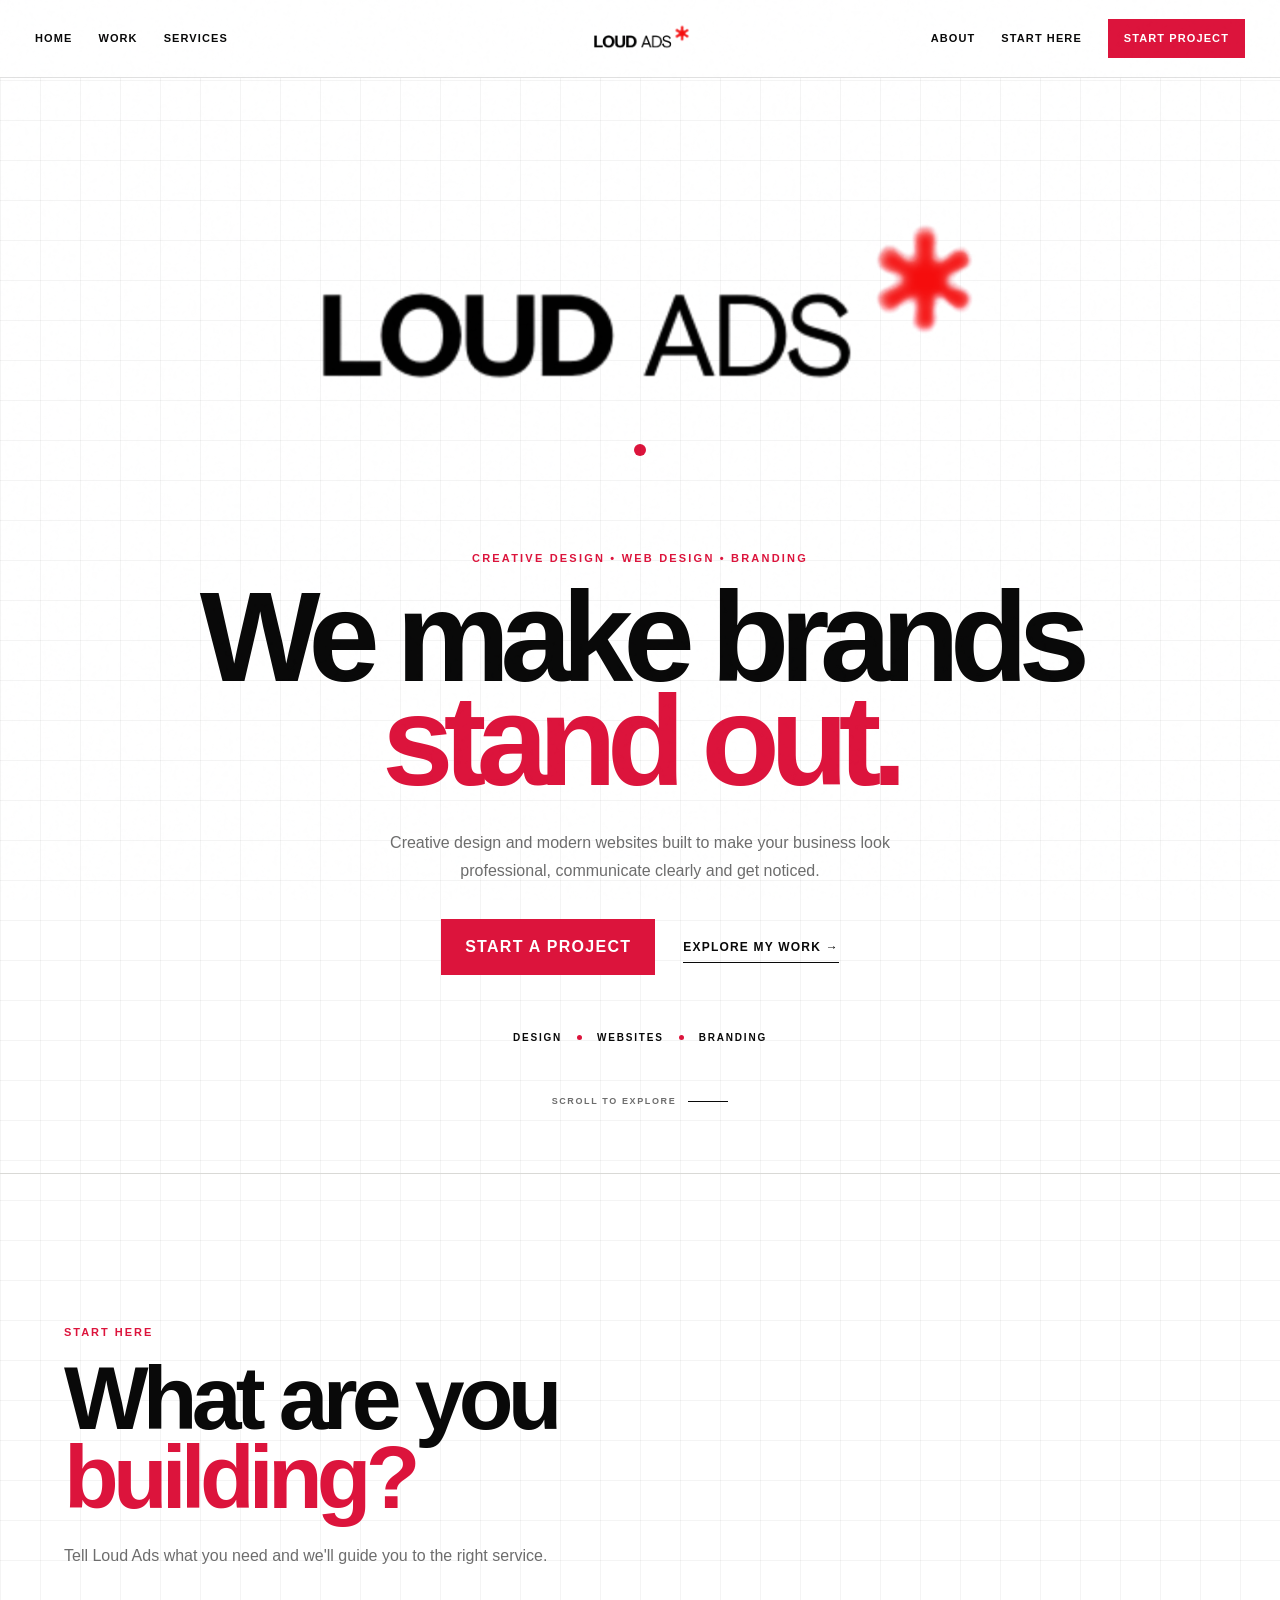
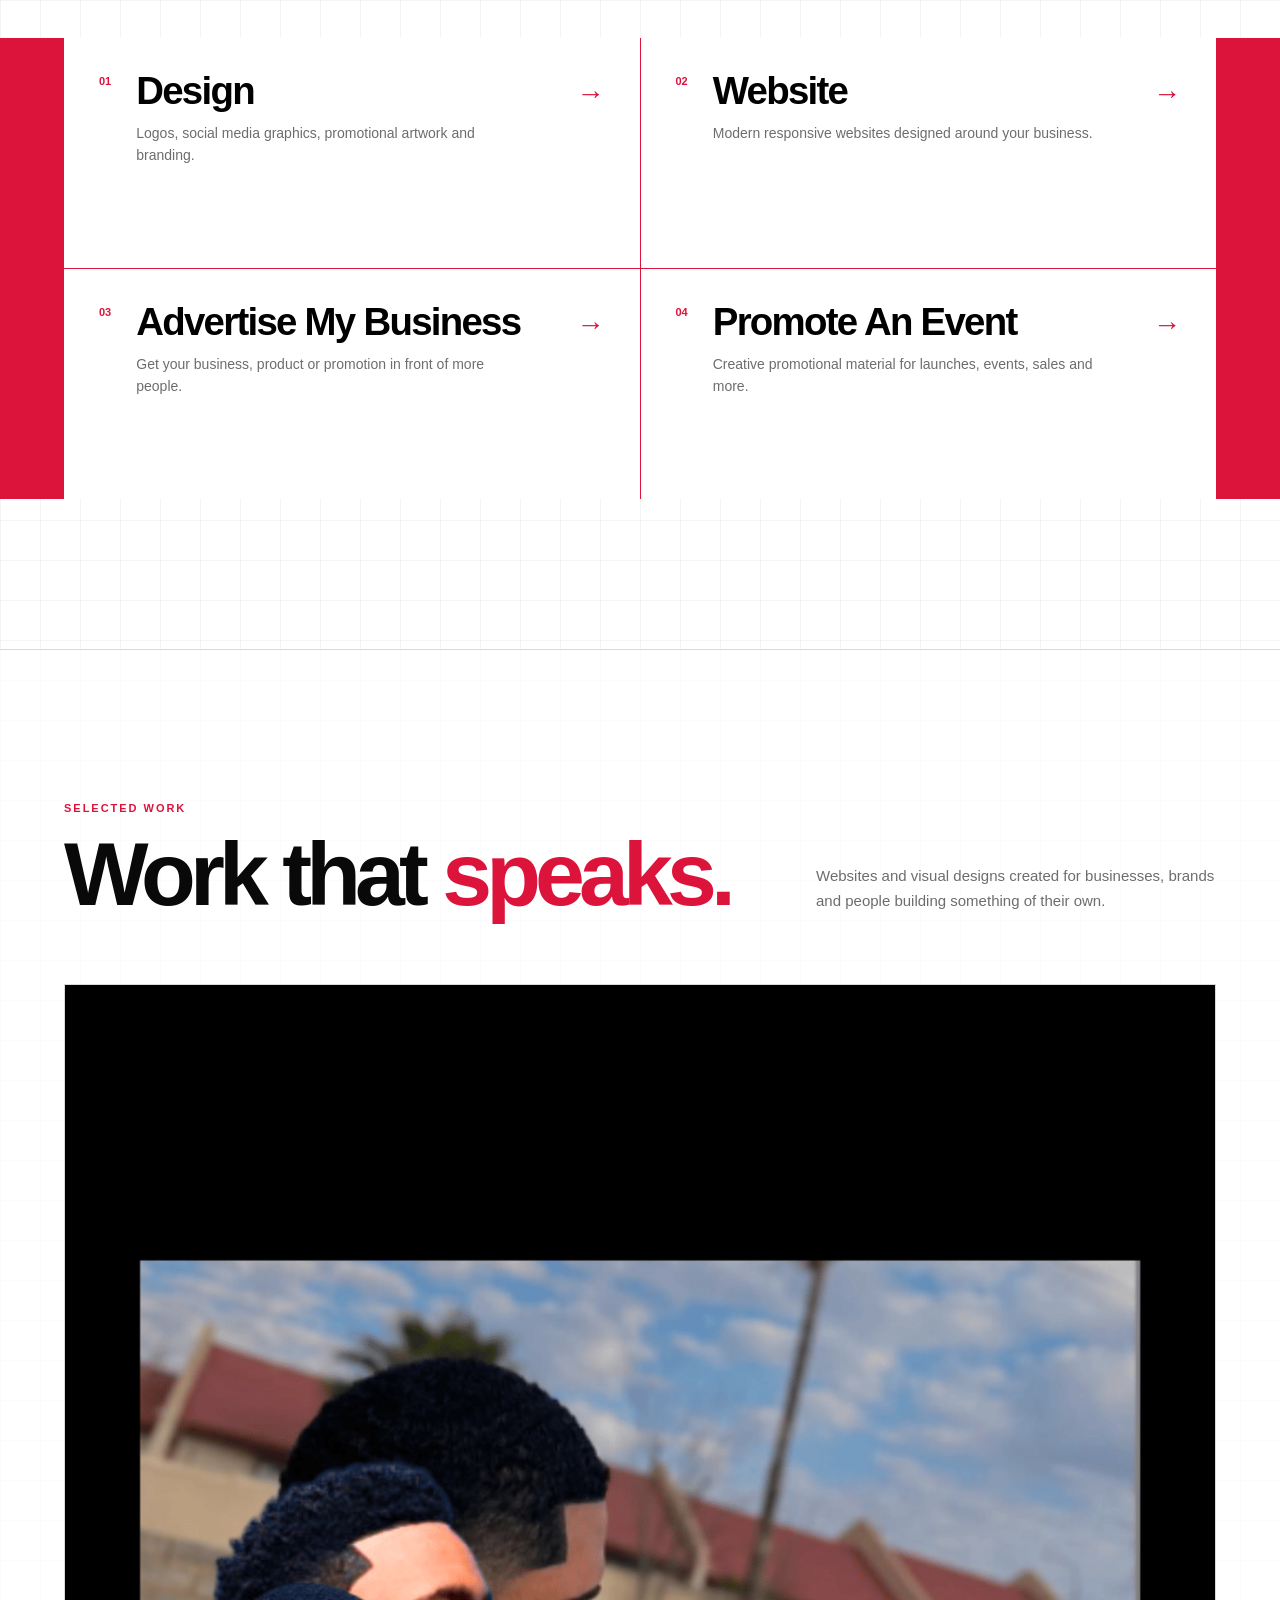
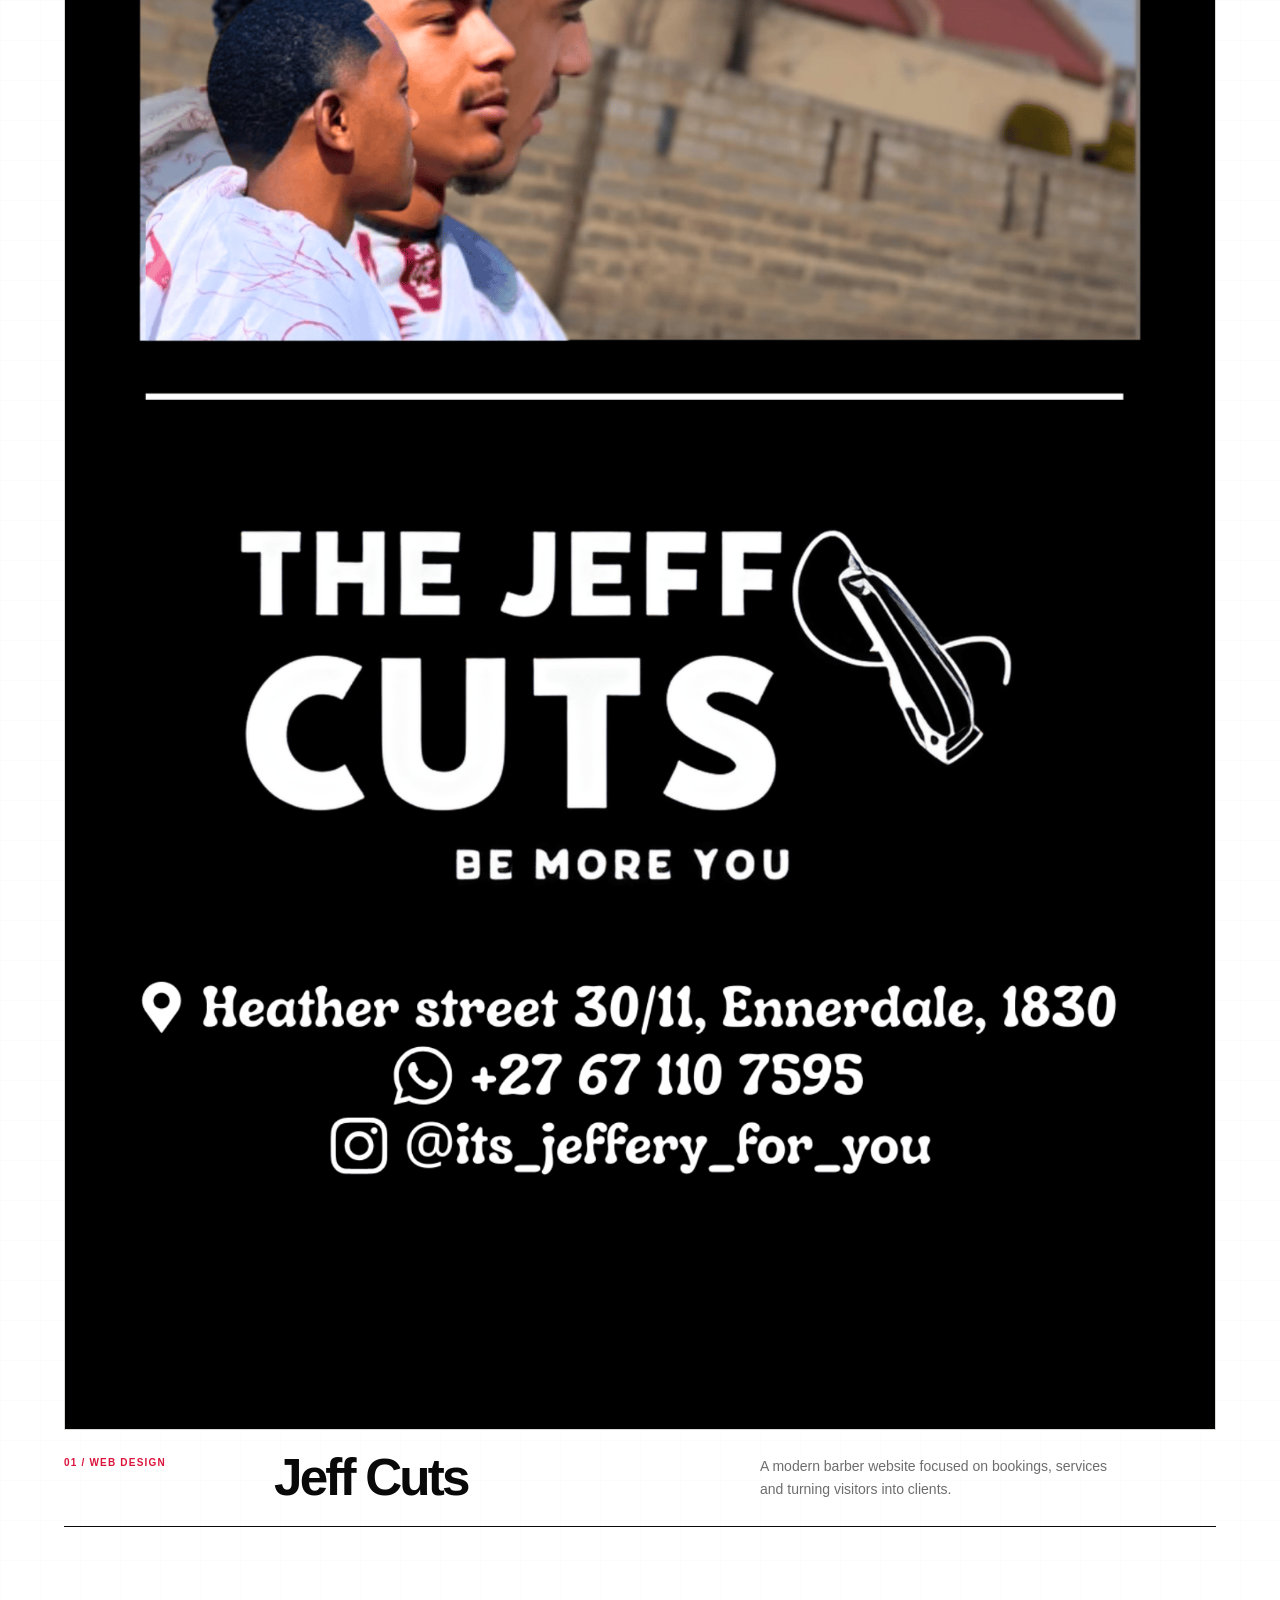
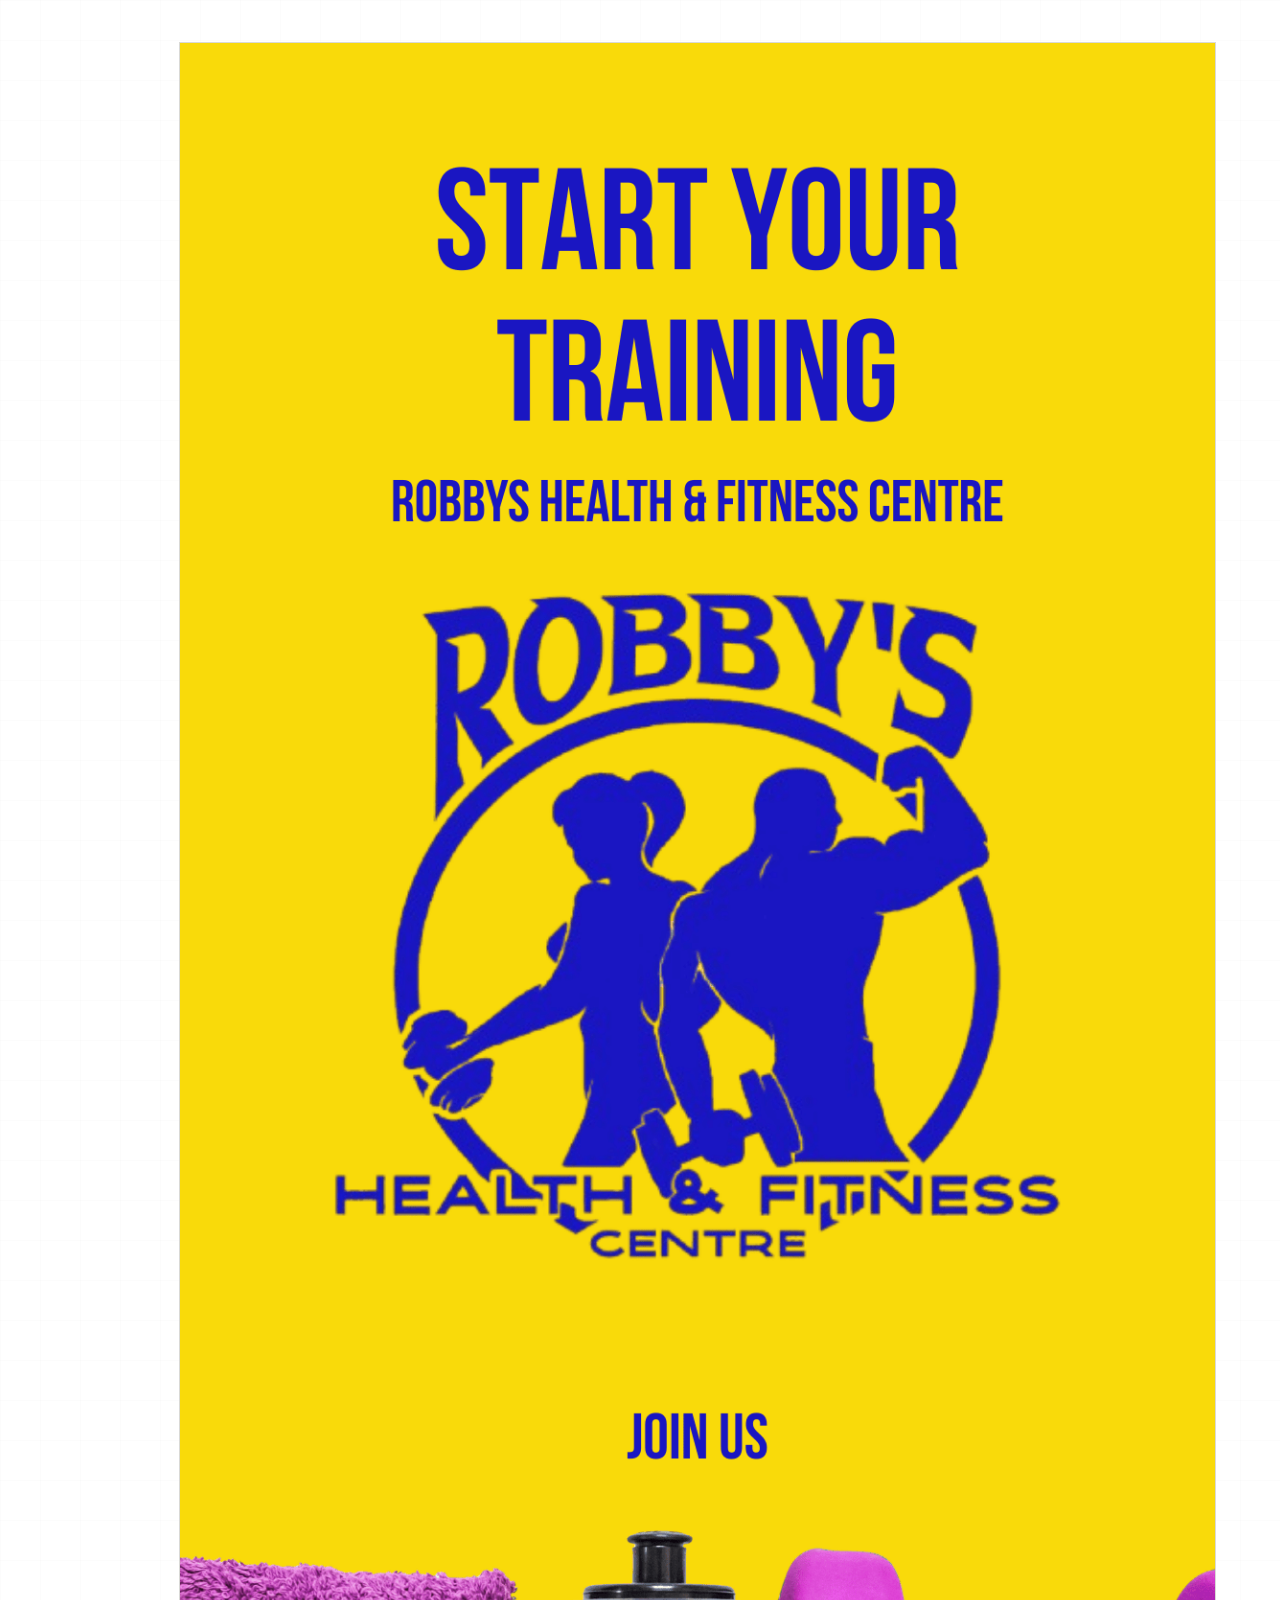
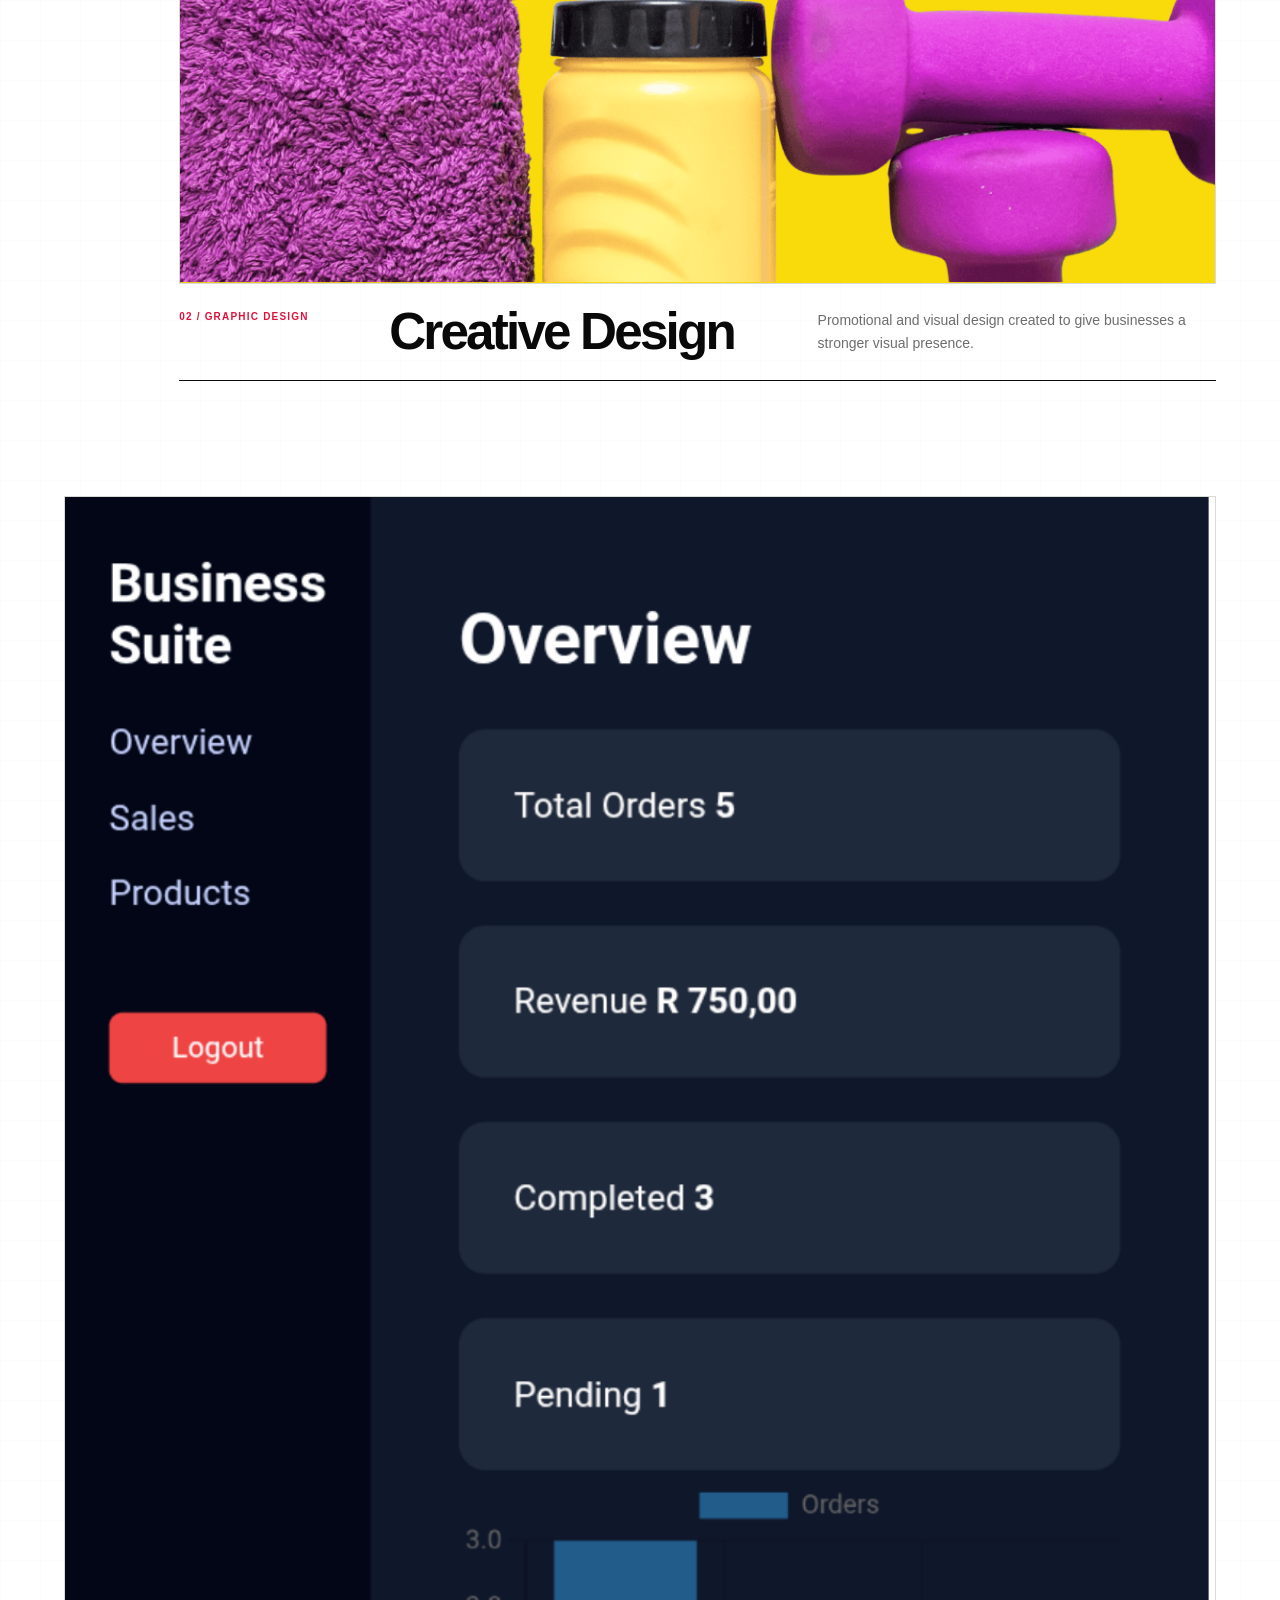
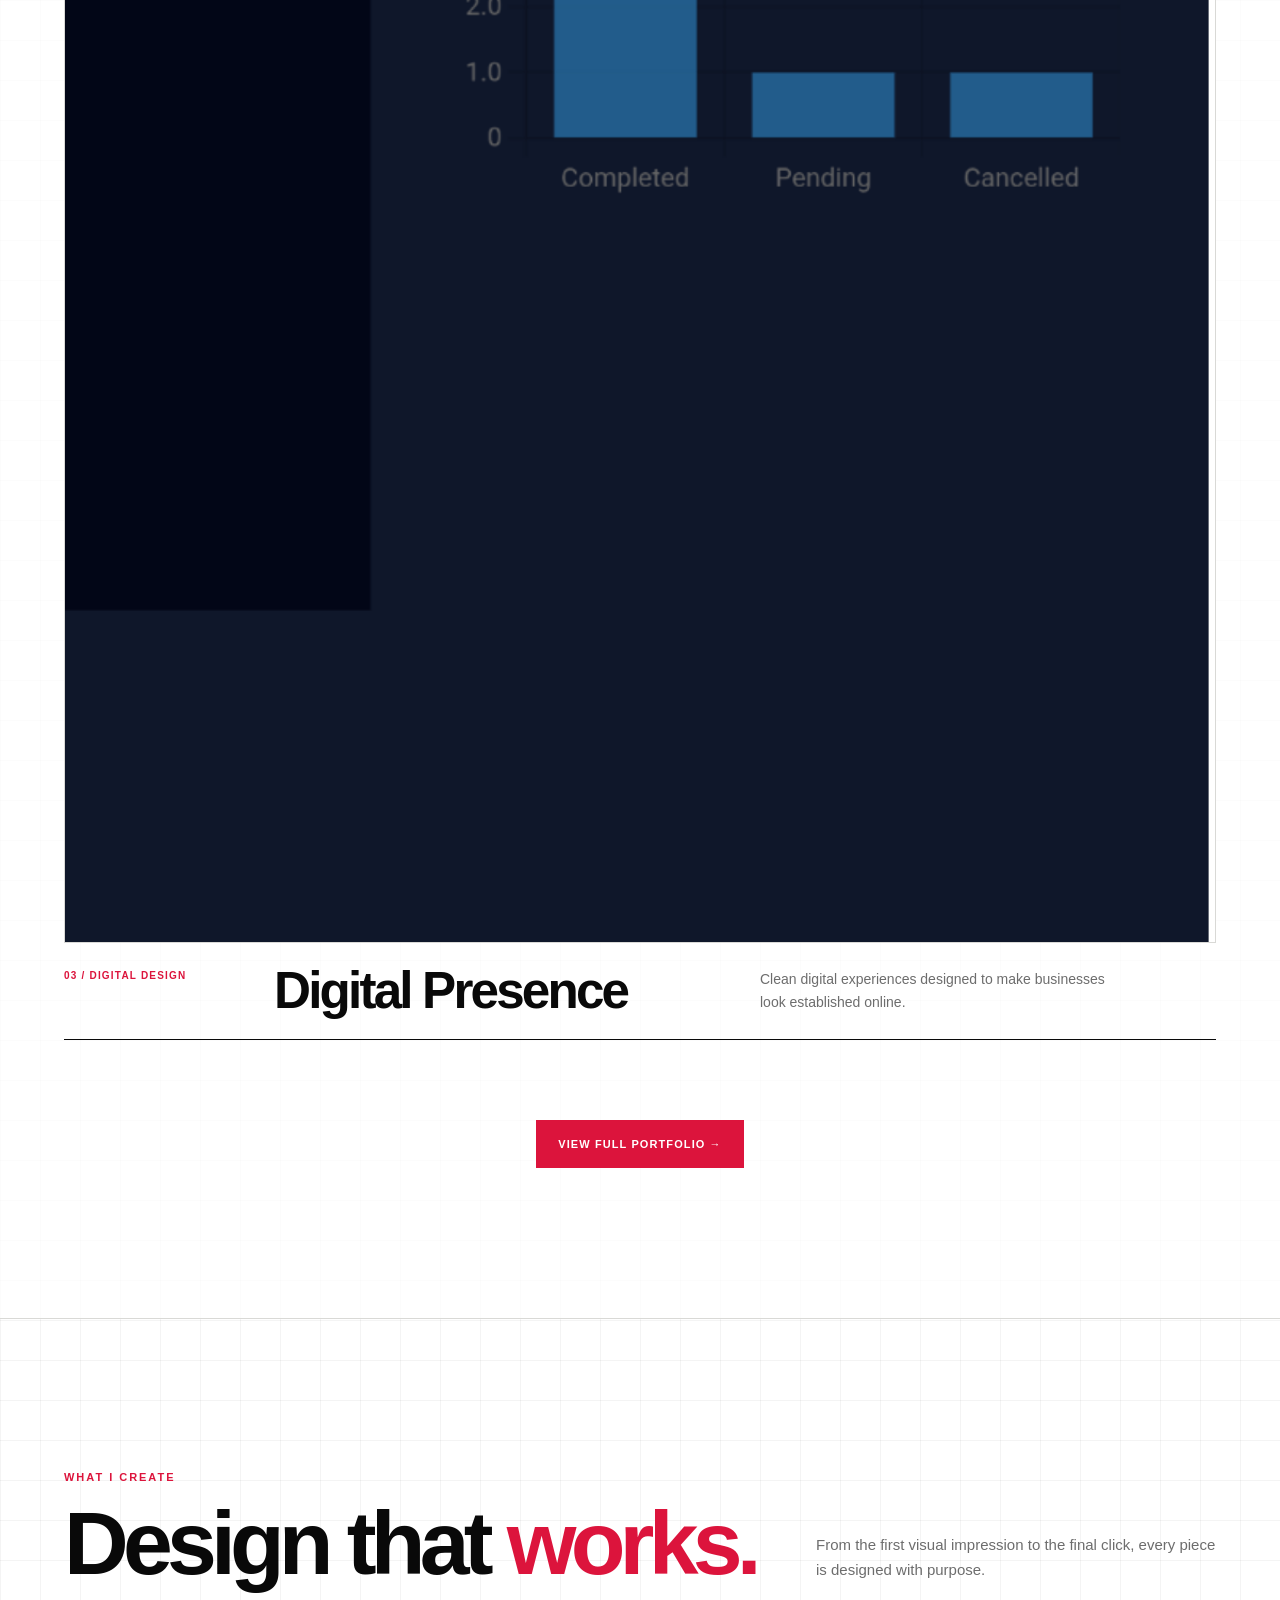
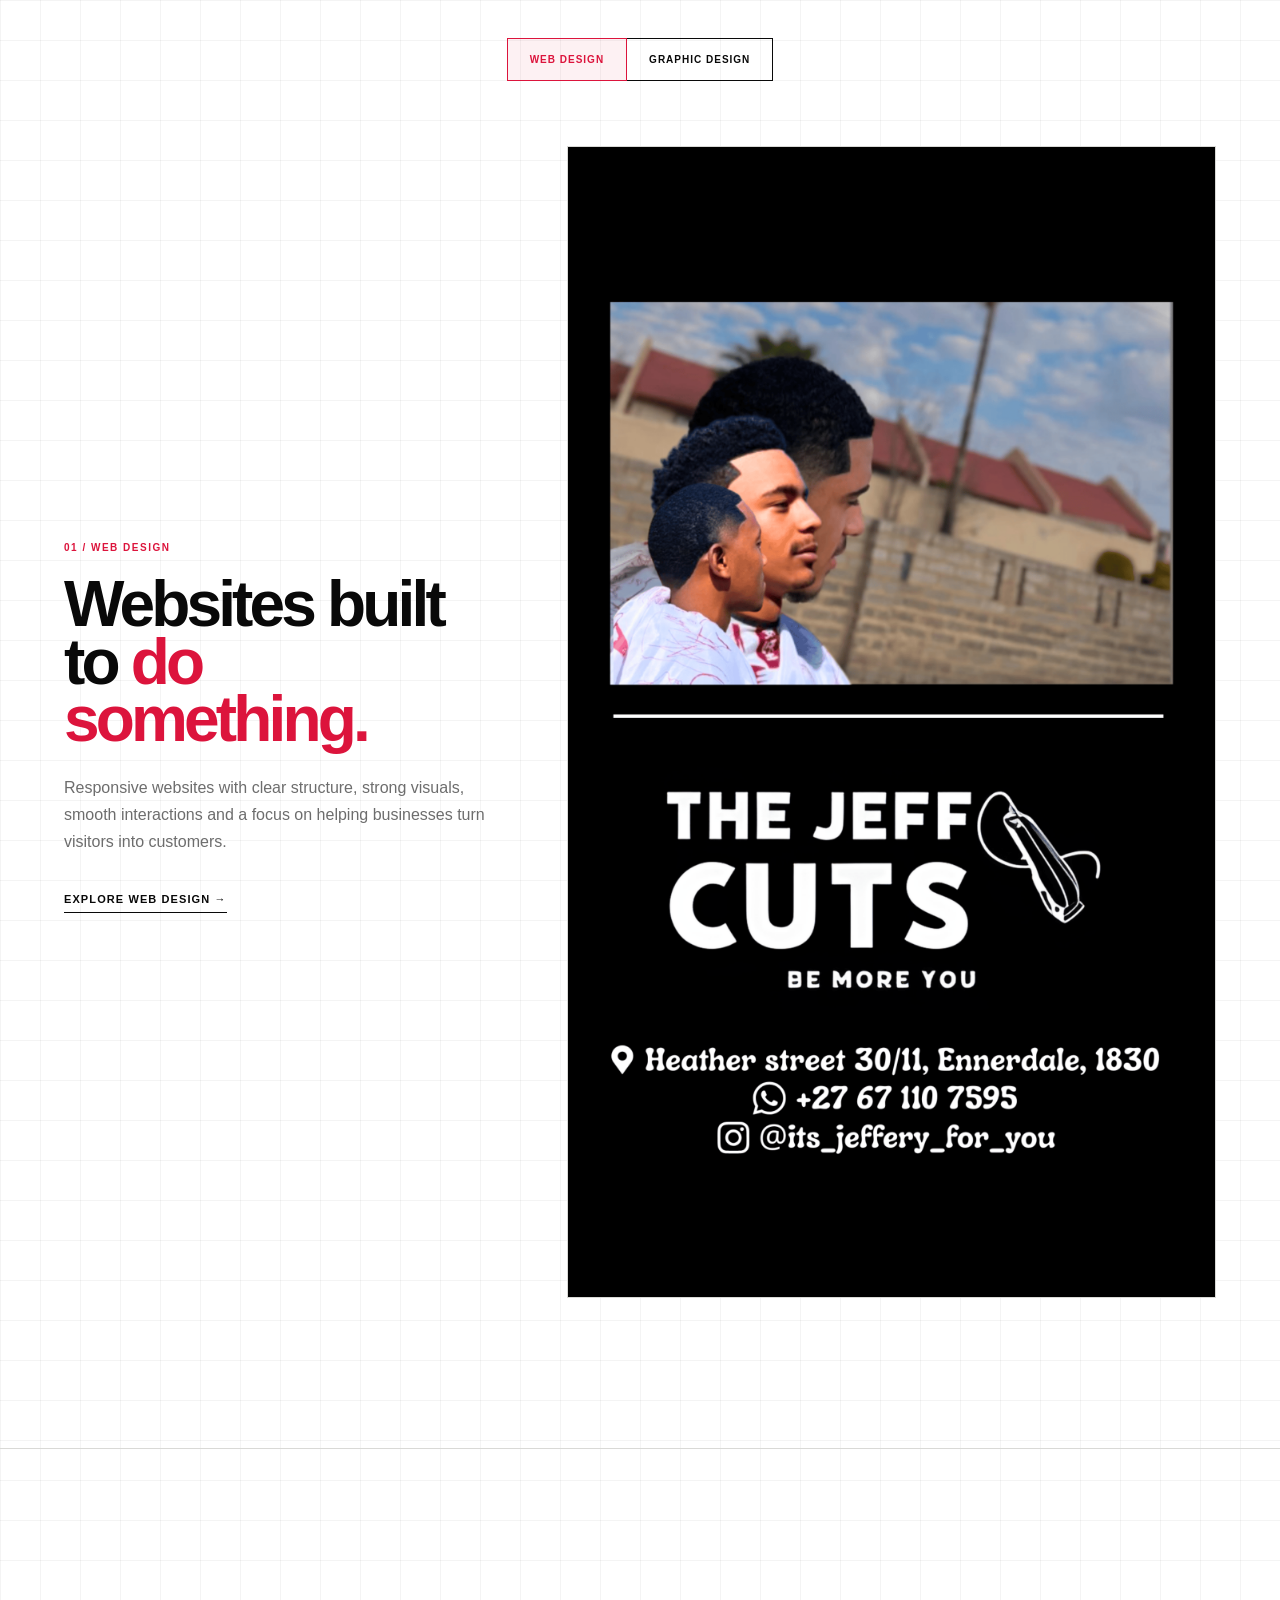
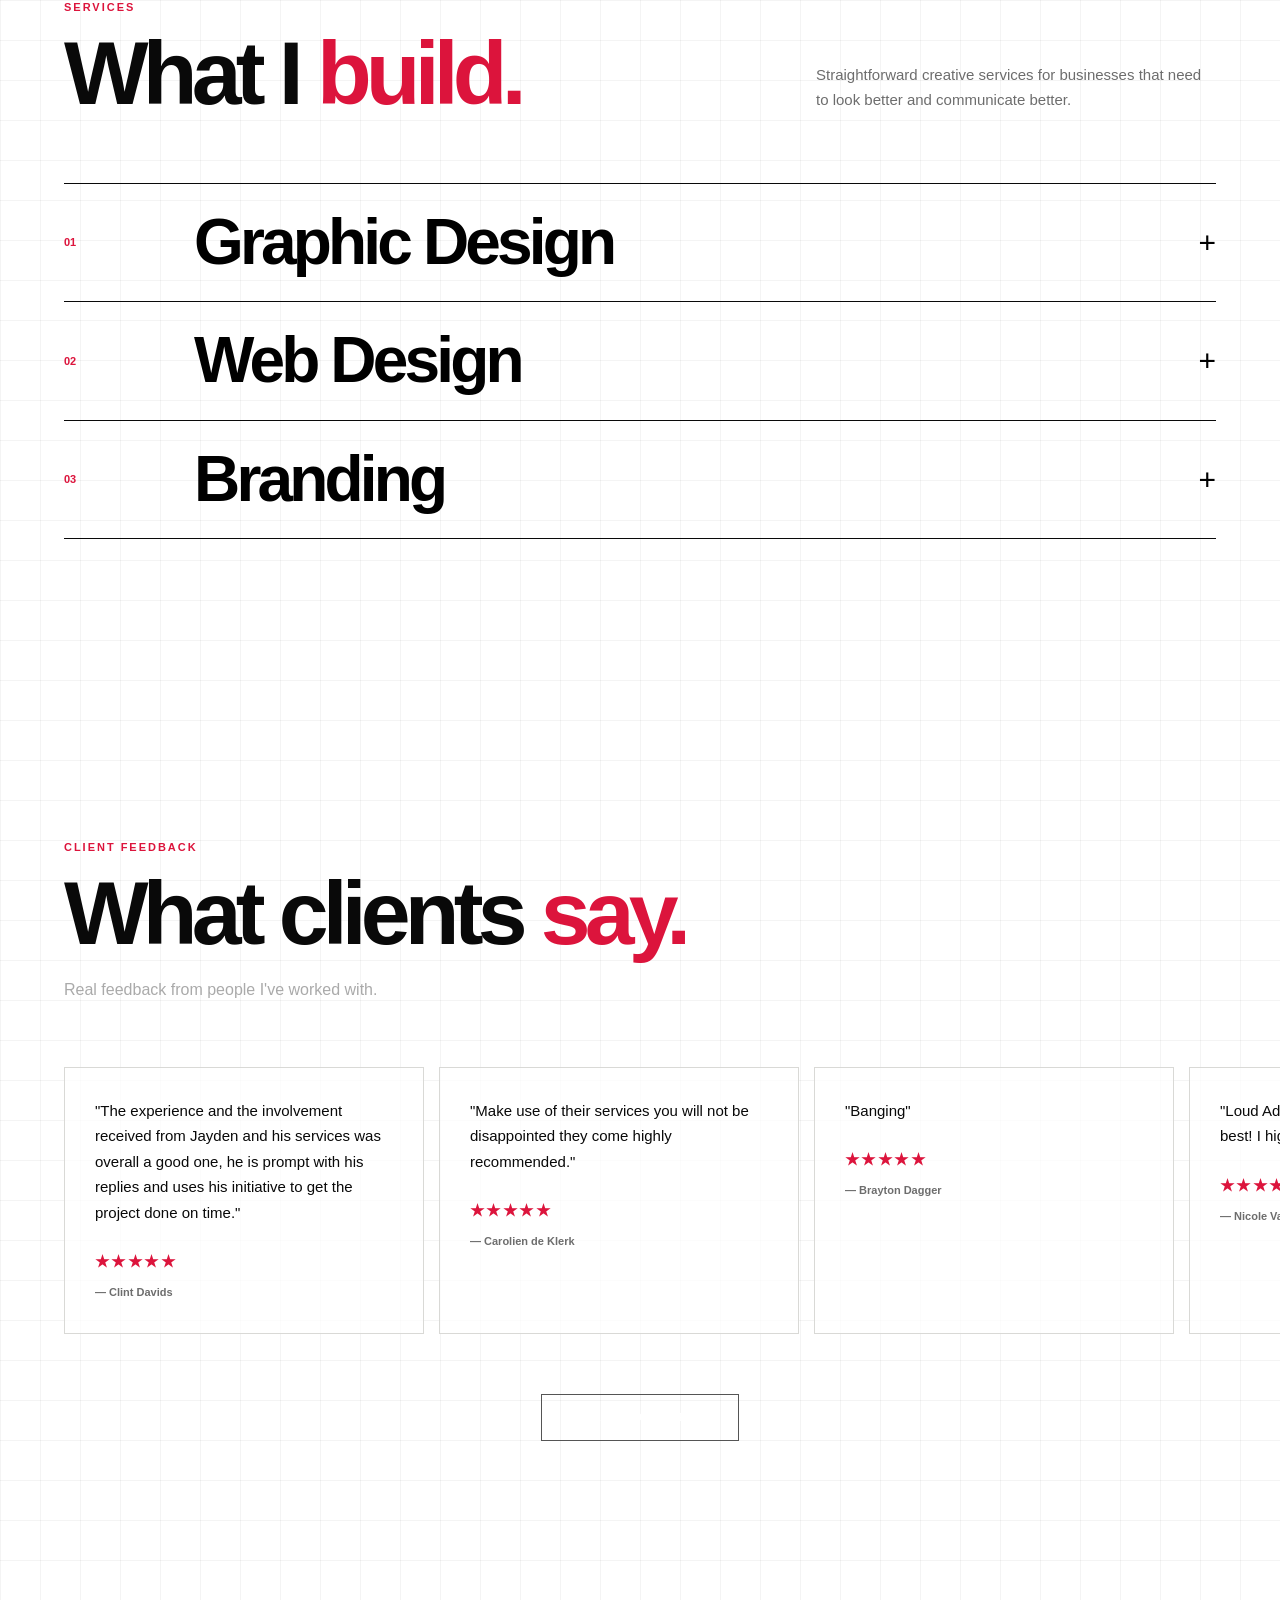
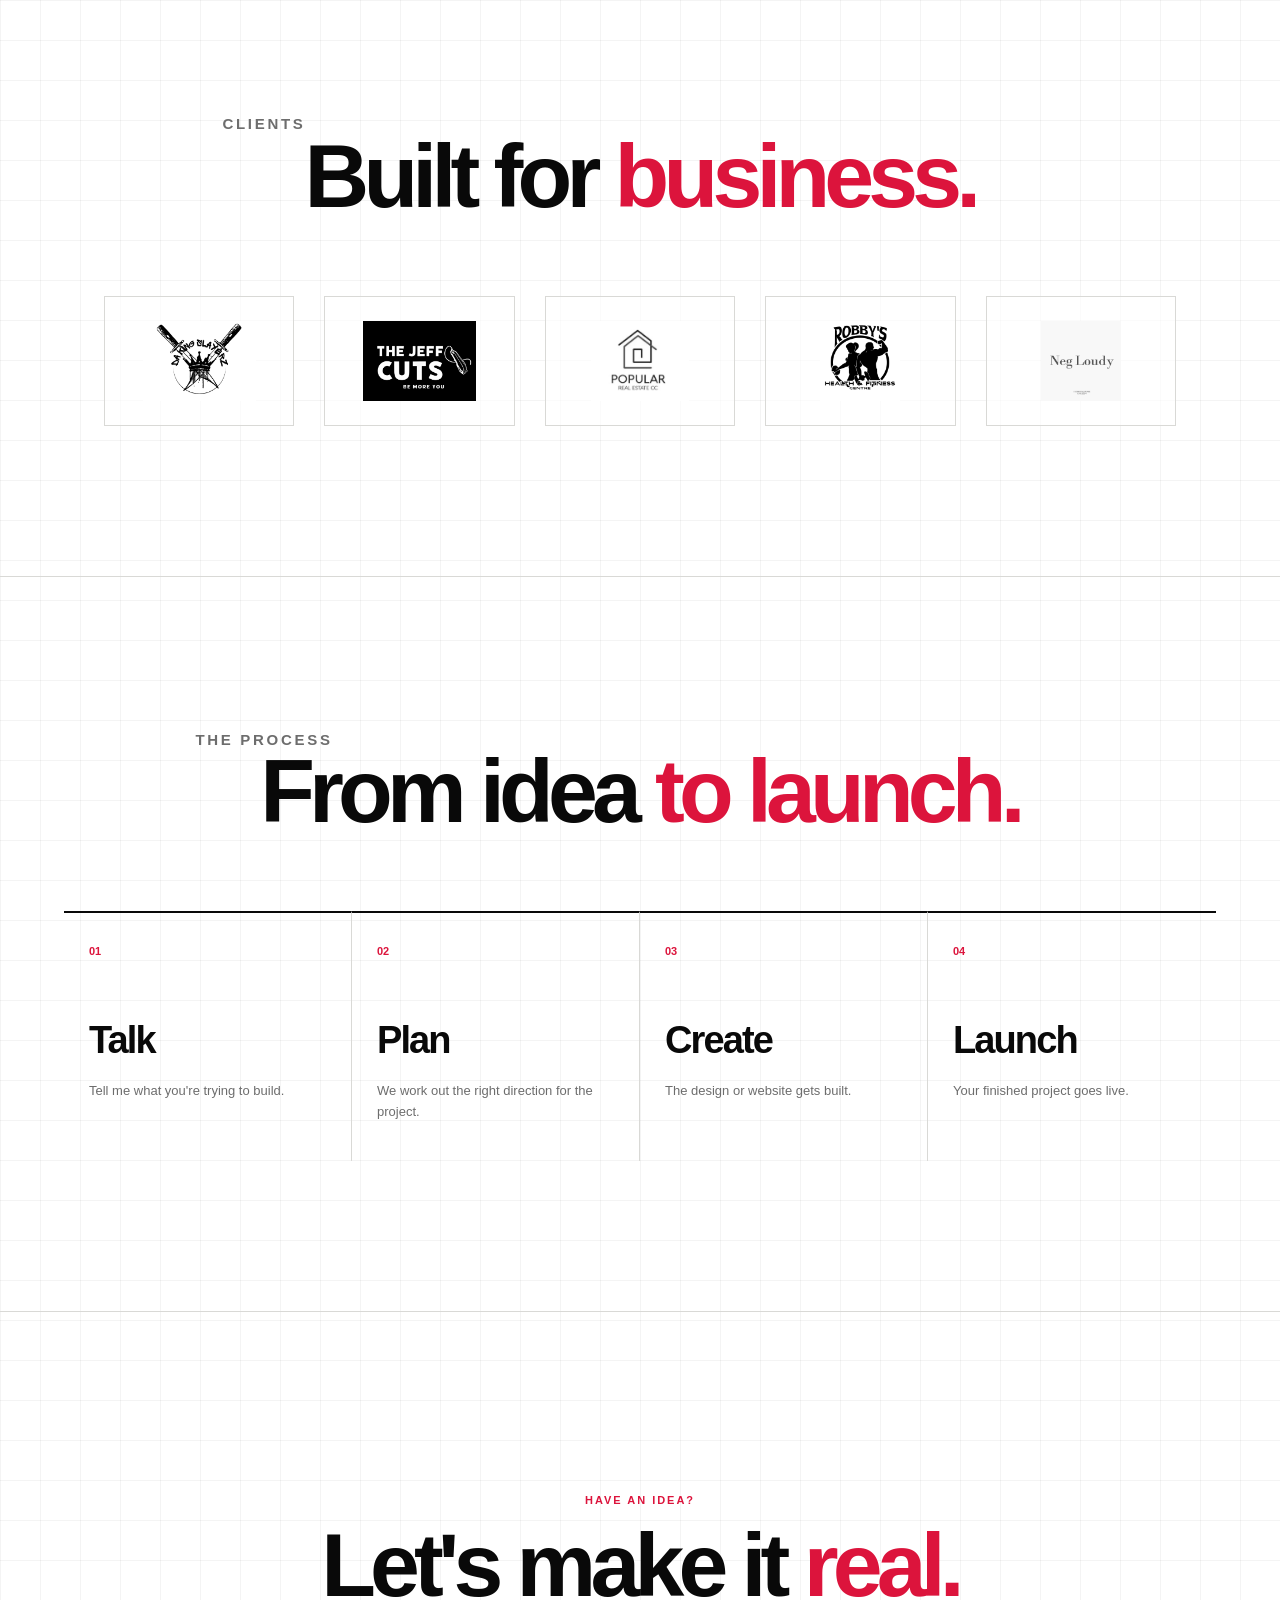
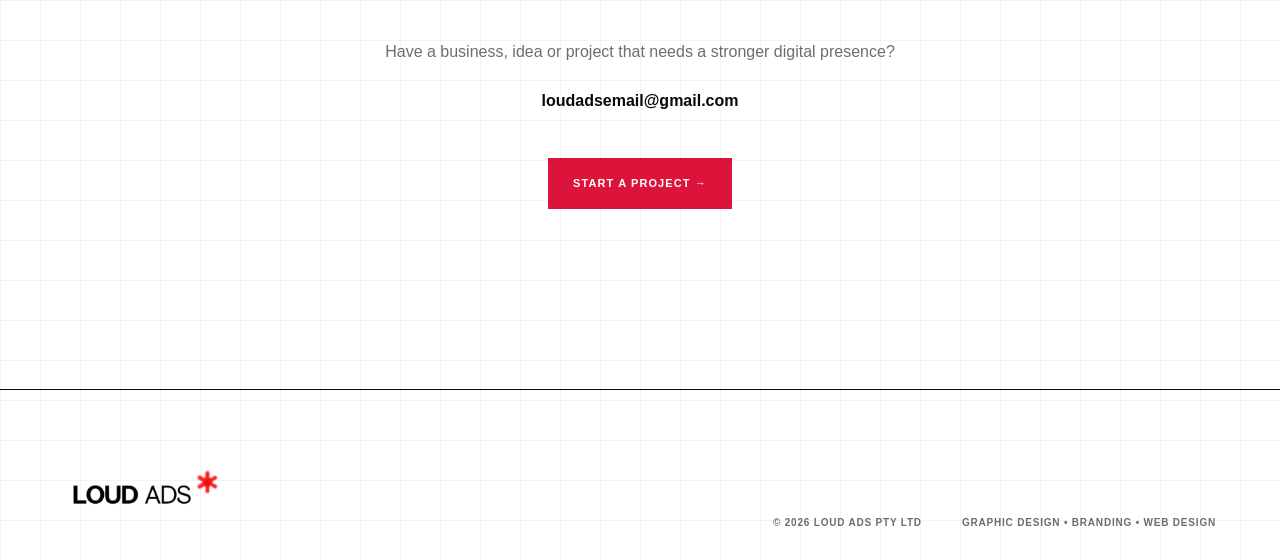
<file: index.html>
<!DOCTYPE html><html lang="en">
<head>
<meta charset="UTF-8">
<meta name="viewport" content="width=device-width, initial-scale=1.0">
<meta name="description" content="Loud Ads — Creative design, branding and modern websites for businesses.">
<title>Loud Ads — Creative Design & Web Design</title><link rel="stylesheet" href="style.css">
</head><body><!-- ================= NAV ================= --><nav class="nav">  <div class="nav-menu nav-menu-left">
    <a href="index.html">Home</a>
    <a href="https://j38-dev.github.io/Loud-ads-Portfolio-page-2/">Work</a>
    <a href="https://j38-dev.github.io/Loud-Ads-Services/">Services</a>
  </div>  <a href="index.html" class="nav-brand">
    <img src="images/loud-logo.png" alt="Loud Ads">
  </a>  <div class="nav-menu nav-menu-right">
    <a href="https://j38-dev.github.io/Loud-Ads-About-Us/">About</a>
    <a href="#start">Start Here</a><a
  href="https://wa.me/27711507774?text=Hi%20Loud%20Ads%2C%20I%27d%20like%20to%20start%20a%20project."
  target="_blank"
  class="nav-project"
>
  Start Project
</a>

  </div>
<!-- MOBILE MENU -->
<button class="menu-toggle" id="menuToggle" aria-label="Open menu">
  <span></span>
  <span></span>
  <b>MENU</b>
</button>

<div class="mobile-menu" id="mobileMenu">
  <div class="mobile-menu-inner">

    <p class="section-label">LOUD ADS</p>

    <a href="index.html">
      <span>01</span>
      HOME
    </a>

    <a href="https://j38-dev.github.io/Loud-ads-Portfolio-page-2/">
      <span>02</span>
      WORK
    </a>

    <a href="https://j38-dev.github.io/Loud-Ads-Services/">
      <span>03</span>
      SERVICES
    </a>

    <a href="https://j38-dev.github.io/Loud-Ads-About-Us/">
      <span>04</span>
      ABOUT
    </a>

    <a href="#start">
      <span>05</span>
      START HERE
    </a>

  </div>
</div>
    
</nav><!-- ================= HERO ================= --><header class="hero" id="top">  <div class="hero-logo">
    <img src="images/loud-logo.png" alt="Loud Ads">
  </div>  <p class="hero-kicker">
    CREATIVE DESIGN • WEB DESIGN • BRANDING
  </p>  <h1 class="hero-title">
    We make brands
    <span>stand out.</span>
  </h1>  <p class="hero-sub">
    Creative design and modern websites built to make your business
    look professional, communicate clearly and get noticed.
  </p>  <div class="hero-actions"><a
  href="https://wa.me/27711507774?text=Hi%20Loud%20Ads%2C%20I%27d%20like%20to%20start%20a%20project."
  target="_blank"
>
  <button class="magnetic">Start A Project</button>
</a>

<a href="#work" class="hero-text-link">
  Explore My Work →
</a>

  </div>  <div class="hero-proof">
    <span>DESIGN</span>
    <i></i>
    <span>WEBSITES</span>
    <i></i>
    <span>BRANDING</span>
  </div>  <div class="hero-scroll">
    <span>SCROLL TO EXPLORE</span>
    <i></i>
  </div></header><!-- ================= START HERE ================= --><section class="need-section" id="start">  <div class="need-header"><p class="section-label">START HERE</p>

<h2>
  What are you
  <span>building?</span>
</h2>

<p>
  Tell Loud Ads what you need and we'll guide you to the right service.
</p>

  </div>  <div class="need-options"><button class="need-card" data-choice="design">

  <span class="need-number">01</span>

  <div>
    <h3>Design</h3>
    <p>
      Logos, social media graphics, promotional artwork and branding.
    </p>
  </div>

  <span class="need-arrow">→</span>

</button>


<button class="need-card" data-choice="website">

  <span class="need-number">02</span>

  <div>
    <h3>Website</h3>
    <p>
      Modern responsive websites designed around your business.
    </p>
  </div>

  <span class="need-arrow">→</span>

</button>


<button class="need-card" data-choice="advertise">

  <span class="need-number">03</span>

  <div>
    <h3>Advertise My Business</h3>
    <p>
      Get your business, product or promotion in front of more people.
    </p>
  </div>

  <span class="need-arrow">→</span>

</button>


<button class="need-card" data-choice="event">

  <span class="need-number">04</span>

  <div>
    <h3>Promote An Event</h3>
    <p>
      Creative promotional material for launches, events, sales and more.
    </p>
  </div>

  <span class="need-arrow">→</span>

</button>

  </div>  <div class="need-result" id="needResult"><div class="result-content">

  <button class="result-close" id="resultClose" aria-label="Close">
    ×
  </button>

  <p class="section-label">LOUD ADS</p>

  <h3 id="resultTitle">
    Let's Get Started
  </h3>

  <p id="resultText">
    Choose an option above to get started.
  </p>

  <div id="resultChoices"></div>

  <a
    id="resultButton"
    href="https://wa.me/27711507774"
    target="_blank"
    class="magnetic"
  >
    Get Started →
  </a>

</div>

  </div></section><!-- ================= SELECTED WORK ================= --><section class="work-showcase" id="work">  <div class="section-heading"><div>
  <p class="section-label">SELECTED WORK</p>

  <h2>
    Work that
    <span>speaks.</span>
  </h2>
</div>

<p>
  Websites and visual designs created for businesses,
  brands and people building something of their own.
</p>

  </div>  <div class="project-list"><a
  href="https://j38-dev.github.io/Jeff-Cuts-Calculator-2/"
  target="_blank"
  class="project-card"
>

  <div class="project-image">
    <img
      src="images/Jeff cuts 3.png"
      alt="Jeff Cuts website project"
    >

    <span class="project-hover">
      VIEW PROJECT →
    </span>
  </div>

  <div class="project-info">

    <span>01 / WEB DESIGN</span>

    <h3>Jeff Cuts</h3>

    <p>
      A modern barber website focused on bookings,
      services and turning visitors into clients.
    </p>

  </div>

</a>


<a
  href="https://j38-dev.github.io/Loud-ads-Portfolio-page-2/"
  target="_blank"
  class="project-card project-offset"
>

  <div class="project-image">
    <img
      src="images/Rob 3.png"
      alt="Loud Ads design project"
    >

    <span class="project-hover">
      VIEW WORK →
    </span>
  </div>

  <div class="project-info">

    <span>02 / GRAPHIC DESIGN</span>

    <h3>Creative Design</h3>

    <p>
      Promotional and visual design created to give
      businesses a stronger visual presence.
    </p>

  </div>

</a>


<a
  href="https://j38-dev.github.io/Loud-ads-Portfolio-page-2/"
  target="_blank"
  class="project-card"
>

  <div class="project-image">
    <img
      src="images/dash pic.png"
      alt="Loud Ads website and design project"
    >

    <span class="project-hover">
      VIEW WORK →
    </span>
  </div>

  <div class="project-info">

    <span>03 / DIGITAL DESIGN</span>

    <h3>Digital Presence</h3>

    <p>
      Clean digital experiences designed to make
      businesses look established online.
    </p>

  </div>

</a>

  </div><a
href="https://j38-dev.github.io/Loud-ads-Portfolio-page-2/"
target="_blank"
class="portfolio-cta magnetic"
>
View Full Portfolio →

  </a></section><!-- ================= CREATIVE SWITCHER ================= --><section class="creative-showcase">  <div class="section-heading creative-heading"><div>
  <p class="section-label">WHAT I CREATE</p>

  <h2>
    Design that
    <span>works.</span>
  </h2>
</div>

<p>
  From the first visual impression to the final click,
  every piece is designed with purpose.
</p>

  </div>  <div class="creative-switcher"><button class="creative-tab active" data-view="web">
  WEB DESIGN
</button>

<button class="creative-tab" data-view="design">
  GRAPHIC DESIGN
</button>

  </div>  <div class="creative-panel active" data-panel="web"><div class="creative-copy">

  <span>01 / WEB DESIGN</span>

  <h3>
    Websites built to
    <strong>do something.</strong>
  </h3>

  <p>
    Responsive websites with clear structure, strong visuals,
    smooth interactions and a focus on helping businesses
    turn visitors into customers.
  </p>

  <a
    href="https://j38-dev.github.io/Loud-Ads-Services/"
    target="_blank"
    class="text-link"
  >
    Explore Web Design →
  </a>

</div>

<div class="creative-visual">
  <img
    src="images/Jeff cuts 3.png"
    alt="Web design example"
  >
</div>

  </div>  <div class="creative-panel" data-panel="design"><div class="creative-copy">

  <span>02 / GRAPHIC DESIGN</span>

  <h3>
    Visuals people
    <strong>remember.</strong>
  </h3>

  <p>
    Logos, promotional graphics, social media artwork and
    visual identities designed to give businesses a clear
    and professional presence.
  </p>

  <a
    href="https://j38-dev.github.io/Loud-ads-Services/"
    target="_blank"
    class="text-link"
  >
    Explore Graphic Design →
  </a>

</div>

<div class="creative-visual">
  <img
    src="images/Rob 3.png"
    alt="Graphic design example"
  >
</div>

  </div></section><!-- ================= SERVICES ================= --><section class="services" id="services">  <div class="section-heading services-heading"><div>
  <p class="section-label">SERVICES</p>

  <h2>
    What I
    <span>build.</span>
  </h2>
</div>

<p>
  Straightforward creative services for businesses
  that need to look better and communicate better.
</p>

  </div>  <div class="services-list"><button class="service-row">

  <span>01</span>

  <strong>Graphic Design</strong>

  <em>+</em>

  <div class="service-details">
    <p>
      Logos, flyers, social media graphics, promotional
      artwork and visual brand identity.
    </p>
  </div>

</button>


<button class="service-row">

  <span>02</span>

  <strong>Web Design</strong>

  <em>+</em>

  <div class="service-details">
    <p>
      Modern responsive websites, business sites,
      portfolio sites and custom digital experiences.
    </p>
  </div>

</button>


<button class="service-row">

  <span>03</span>

  <strong>Branding</strong>

  <em>+</em>

  <div class="service-details">
    <p>
      A consistent visual direction that helps your
      business look recognisable and professional.
    </p>
  </div>

</button>

  </div></section><!-- ================= REVIEWS ================= --><section class="reviews">  <div class="reviews-heading"><p class="section-label">CLIENT FEEDBACK</p>

<h2>
  What clients
  <span>say.</span>
</h2>

<p class="reviews-intro">
  Real feedback from people I've worked with.
</p>

  </div>  <div class="reviews-window"><div class="reviews-track">

  <article class="review-card">
    <p>
      "The experience and the involvement received from Jayden
      and his services was overall a good one, he is prompt
      with his replies and uses his initiative to get the
      project done on time."
    </p>
    <h4>★★★★★</h4>
    <span>— Clint Davids</span>
  </article>

  <article class="review-card">
    <p>
      "Make use of their services you will not be disappointed
      they come highly recommended."
    </p>
    <h4>★★★★★</h4>
    <span>— Carolien de Klerk</span>
  </article>

  <article class="review-card">
    <p>"Banging"</p>
    <h4>★★★★★</h4>
    <span>— Brayton Dagger</span>
  </article>

  <article class="review-card">
    <p>
      "Loud Ads is the best, experience is the best!
      I highly recommend Loud Ads."
    </p>
    <h4>★★★★★</h4>
    <span>— Nicole Valentine</span>
  </article>

  <article class="review-card">
    <p>
      "Working with loud ads has been nothing short of amazing.
      Would recommend working with them... 10/10 service."
    </p>
    <h4>★★★★★</h4>
    <span>— Tylan Van Rooyen</span>
  </article>

  <article class="review-card">
    <p>
      "The best to go to for any design you could want
      absolutely the best."
    </p>
    <h4>★★★★★</h4>
    <span>— Zain Wilson</span>
  </article>

  <article class="review-card">
    <p>
      "It's always such a pleasure doing business with Loud Ads,
      definitely recommend them."
    </p>
    <h4>★★★★★</h4>
    <span>— Siphokazi Tafane</span>
  </article>

  <article class="review-card">
    <p>
      "A creative Ad service willing to deliver a worthwhile
      service to your business or private use. Definitely recommend."
    </p>
    <h4>★★★★★</h4>
    <span>— Kenneth Brown</span>
  </article>

  <article class="review-card">
    <p>
      "Amazing, the professionalism and kindness would definitely
      make me visit again at Loud Ads."
    </p>
    <h4>★★★★★</h4>
    <span>— Jadon Meyer</span>
  </article>

  <article class="review-card">
    <p>
      "Professional and prompt service. Thank you Mr Johnson
      for the good service."
    </p>
    <h4>★★★★★</h4>
    <span>— Jade Singh</span>
  </article>

  <article class="review-card">
    <p>
      "One of the best highly recommended."
    </p>
    <h4>★★★★★</h4>
    <span>— Jody Paul</span>
  </article>

</div>

  </div>  <div class="google-review-btn-container"><a
  href="https://g.page/r/CXvdtxXvmGKMEBM/review"
  target="_blank"
  class="google-review-btn magnetic"
>
  Leave A Google Review
</a>

  </div></section><!-- ================= CLIENTS ================= --><section class="brands">  <div class="section-heading centered"><p class="section-label">CLIENTS</p>

<h2>
  Built for
  <span>business.</span>
</h2>

  </div>  <div class="brands-container"><div class="brand">
  <img src="images/dkslogo.png" alt="DKS">
</div>

<div class="brand">
  <img src="images/Jeff Cuts logo.png" alt="Jeff Cuts">
</div>

<div class="brand">
  <img src="images/Logo.png" alt="Client logo">
</div>

<div class="brand">
  <img
    src="images/WhatsApp Image 2025-12-14 at 09.59.59_efbf1821.jpg"
    alt="Client logo"
  >
</div>

<div class="brand">
  <img src="images/formal font logo.png" alt="Client logo">
</div>

  </div></section><!-- ================= PROCESS ================= --><section class="process">  <div class="section-heading centered"><p class="section-label">THE PROCESS</p>

<h2>
  From idea
  <span>to launch.</span>
</h2>

  </div>  <div class="process-line"><div class="step-card">
  <span class="step-number">01</span>
  <strong>Talk</strong>
  <p>
    Tell me what you're trying to build.
  </p>
</div>

<div class="step-card">
  <span class="step-number">02</span>
  <strong>Plan</strong>
  <p>
    We work out the right direction for the project.
  </p>
</div>

<div class="step-card">
  <span class="step-number">03</span>
  <strong>Create</strong>
  <p>
    The design or website gets built.
  </p>
</div>

<div class="step-card">
  <span class="step-number">04</span>
  <strong>Launch</strong>
  <p>
    Your finished project goes live.
  </p>
</div>

  </div></section><!-- ================= FINAL CTA ================= --><section class="contact" id="contact">  <p class="section-label">HAVE AN IDEA?</p>  <h2>
    Let's make it
    <span>real.</span>
  </h2>  <p>
    Have a business, idea or project that needs a stronger
    digital presence?
  </p>  <p class="contact-email">
    loudadsemail@gmail.com
  </p><a
href="https://wa.me/27711507774?text=Hi%20Loud%20Ads%2C%20I%27d%20like%20to%20start%20a%20project."
target="_blank"
class="magnetic">

Start A Project →

  </a></section><!-- ================= FOOTER ================= --><footer class="footer">  <div class="footer-logo">
    <img src="images/loud-logo.png" alt="Loud Ads">
  </div>  <p>© 2026 Loud Ads Pty Ltd</p>  <p>
    Graphic Design • Branding • Web Design
  </p></footer><!-- ================= INTERACTION ELEMENTS ================= --><div id="viewer">
  <img id="viewer-img" alt="">
</div><div class="noise"></div><div id="progress"></div><div class="cursor"></div>
<div class="cursor-text"></div><script src="script.js"></script></body>
    </html>
</file>
<file: style.css>
/* =========================================================
   LOUD ADS — LANDING PAGE
   Designed specifically for the current index.html
   ========================================================= */

:root {
  --red: #dc143c;
  --black: #090909;
  --white: #ffffff;
  --grey: #f5f5f3;
  --line: #d9d9d6;
  --muted: #6d6d6d;
  --ease: cubic-bezier(.22, 1, .36, 1);
  --fast: .25s;
  --normal: .45s;
  --slow: .8s;
}

/* =========================================================
   RESET
   ========================================================= */

*,
*::before,
*::after {
  box-sizing: border-box;
}

html {
  scroll-behavior: smooth;
  overflow-x: hidden;
}

body {
  margin: 0;
  min-width: 0;
  overflow-x: hidden;
  color: var(--black);
  background-color: var(--white);
  font-family: Inter, Arial, Helvetica, sans-serif;
  line-height: 1.5;
}

img {
  display: block;
  max-width: 100%;
}

button,
a {
  -webkit-tap-highlight-color: transparent;
}

button {
  font: inherit;
}

a {
  color: inherit;
  text-decoration: none;
}

::selection {
  color: var(--white);
  background: var(--red);
}

/* =========================================================
   GRID BACKGROUND
   ========================================================= */

body {
  background-image:
    linear-gradient(to right, rgba(0,0,0,.045) 1px, transparent 1px),
    linear-gradient(to bottom, rgba(0,0,0,.045) 1px, transparent 1px);
  background-size: 40px 40px;
}

/* =========================================================
   GENERAL SECTIONS
   ========================================================= */

/* KEEP THE GRID VISIBLE THROUGH EVERY SECTION */

.hero,
.need-section,
.work-showcase,
.creative-showcase,
.services,
.reviews,
.brands,
.process,
.contact,
.footer {
  background: transparent;
   }

.section-label {
  margin: 0 0 18px;
  color: var(--red);
  font-size: 11px;
  font-weight: 800;
  letter-spacing: .18em;
  text-transform: uppercase;
}

.section-heading {
  display: flex;
  justify-content: space-between;
  align-items: flex-end;
  gap: 40px;
  max-width: 1400px;
  margin: 0 auto 70px;
  padding: 0 5vw;
}

.section-heading h2,
.need-header h2,
.reviews-heading h2,
.contact h2 {
  margin: 0;
  font-size: clamp(48px, 7vw, 105px);
  line-height: .88;
  letter-spacing: -.065em;
  font-weight: 800;
}

.section-heading h2 span,
.need-header h2 span,
.reviews-heading h2 span,
.contact h2 span {
  color: var(--red);
}

.section-heading > p {
  width: min(400px, 35%);
  margin: 0;
  color: var(--muted);
  font-size: 15px;
  line-height: 1.7;
}

/* =========================================================
   NAVIGATION
   ========================================================= */

.nav {
  position: fixed;
  z-index: 1000;
  top: 0;
  left: 0;

  display: grid;
  grid-template-columns: 1fr auto 1fr;
  align-items: center;

  width: 100%;
  min-height: 78px;
  padding: 0 35px;

  border-bottom: 1px solid rgba(0,0,0,.12);
  background: rgba(255,255,255,.94);
  backdrop-filter: blur(12px);
  -webkit-backdrop-filter: blur(12px);
}

.nav-menu {
  display: flex;
  align-items: center;
  gap: 26px;
}

.nav-menu-right {
  justify-content: flex-end;
}

.nav-menu a {
  position: relative;
  font-size: 11px;
  font-weight: 800;
  letter-spacing: .1em;
  text-transform: uppercase;
  transition: color var(--fast) var(--ease);
}

.nav-menu a::after {
  content: "";
  position: absolute;
  left: 0;
  bottom: -7px;
  width: 0;
  height: 2px;
  background: var(--red);
  transition: width var(--normal) var(--ease);
}

.nav-menu a:hover {
  color: var(--red);
}

.nav-menu a:hover::after {
  width: 100%;
}

.nav-brand {
  display: flex;
  justify-content: center;
  align-items: center;
}

.nav-brand img {
  width: 105px;
  height: auto;
}

.nav-project {
  padding: 11px 16px;
  color: var(--white) !important;
  background: var(--red);
}

.nav-project::after {
  display: none;
}

.nav-project:hover {
  color: var(--white) !important;
  transform: translateY(-2px);
}

   /* ==============================
   UNIQUE MOBILE MENU
============================== */

.menu-toggle,
.mobile-menu {
  display: none;
   }


/* =========================================================
   HERO
   ========================================================= */

.hero {
  min-height: 100svh;
  padding: 135px 5vw 65px;

  display: flex;
  flex-direction: column;
  justify-content: space-between;

  border-bottom: 1px solid var(--line);
}

.hero-logo {
  width: min(720px, 80vw);
  margin: 0 auto;
  animation: heroLogoIn 1s var(--ease) both;
}

.hero-logo img {
  width: 100%;
  height: auto;
}

.hero-kicker {
  margin: 55px 0 18px;
  color: var(--red);
  font-size: 11px;
  font-weight: 800;
  letter-spacing: .2em;
  text-align: center;
}

.hero-title {
  max-width: 1100px;
  margin: 0 auto;
  font-size: clamp(60px, 10vw, 150px);
  line-height: .82;
  letter-spacing: -.075em;
  text-align: center;
  font-weight: 800;
}

.hero-title span {
  display: block;
  color: var(--red);
}

.hero-sub {
  max-width: 590px;
  margin: 35px auto 0;
  color: var(--muted);
  font-size: 16px;
  line-height: 1.7;
  text-align: center;
}

.hero-actions {
  display: flex;
  justify-content: center;
  align-items: center;
  gap: 28px;
  margin-top: 35px;
}

.hero-actions a:first-child button {
  border: 0;
  padding: 16px 24px;
  color: var(--white);
  background: var(--red);
  cursor: pointer;
  font-weight: 800;
  text-transform: uppercase;
  letter-spacing: .08em;
  transition:
    background var(--fast) var(--ease),
    transform var(--fast) var(--ease);
}

.hero-actions a:first-child button:hover {
  background: #b01030;
  color: var(--white);
  transform: translateY(-4px);
}

.hero-text-link {
  position: relative;
  font-size: 12px;
  font-weight: 800;
  text-transform: uppercase;
  letter-spacing: .1em;
}

.hero-text-link::after {
  content: "";
  position: absolute;
  left: 0;
  right: 0;
  bottom: -7px;
  height: 1px;
  background: var(--black);
  transform-origin: right;
  transition: transform var(--normal) var(--ease);
}

.hero-text-link:hover::after {
  transform: scaleX(0);
}

.hero-proof {
  display: flex;
  justify-content: center;
  align-items: center;
  gap: 15px;
  margin-top: 55px;
}

.hero-proof span {
  font-size: 10px;
  font-weight: 800;
  letter-spacing: .18em;
}

.hero-proof i {
  width: 5px;
  height: 5px;
  border-radius: 50%;
  background: var(--red);
}

.hero-scroll {
  display: flex;
  align-items: center;
  justify-content: center;
  gap: 12px;
  margin-top: 50px;
  color: var(--muted);
  font-size: 9px;
  font-weight: 800;
  letter-spacing: .18em;
}

.hero-scroll i {
  width: 40px;
  height: 1px;
  background: var(--black);
}

@keyframes heroLogoIn {
  from {
    opacity: 0;
    transform: translateY(30px) scale(.96);
  }

  to {
    opacity: 1;
    transform: translateY(0) scale(1);
  }
}

/* =========================================================
   START HERE
   ========================================================= */

.need-section {
  padding: 150px 0;
  border-bottom: 1px solid var(--line);
}

.need-header {
  max-width: 1400px;
  margin: 0 auto 70px;
  padding: 0 5vw;
}

.need-header h2 {
  max-width: 800px;
}

.need-header > p:last-child {
  max-width: 500px;
  margin: 28px 0 0;
  color: var(--muted);
}

.need-options {
  max-width: 1400px;
  margin: 0 auto;
  padding: 0 5vw;
  display: grid;
  grid-template-columns: repeat(2, 1fr);
  gap: 1px;
  background: var(--red);
}

.need-card {
  position: relative;
  min-height: 230px;
  padding: 35px;
  border: 0;
  background: var(--white);
  text-align: left;
  cursor: pointer;
  display: grid;
  grid-template-columns: auto 1fr auto;
  align-items: start;
  gap: 25px;
  transition:
    background var(--normal) var(--ease),
    color var(--normal) var(--ease);
}

.need-card:hover {
  color: var(--black);
  background: rgba(220,20,60,.06);
  box-shadow: inset 4px 0 0 var(--red);
}

.need-number {
  color: var(--red);
  font-size: 11px;
  font-weight: 800;
}

.need-card h3 {
  margin: 0 0 12px;
  font-size: clamp(27px, 3vw, 45px);
  line-height: .95;
  letter-spacing: -.045em;
}

.need-card p {
  max-width: 390px;
  margin: 0;
  color: var(--muted);
  font-size: 14px;
  line-height: 1.6;
  transition: color var(--normal) var(--ease);
}

.need-card:hover p {
  color: var(--muted);
}

.need-arrow {
  color: var(--red);
  font-size: 28px;
  transition: transform var(--normal) var(--ease);
}

.need-card:hover .need-arrow {
  transform: translate(7px, -7px);
}

.need-result {
  display: none;
  max-width: 1400px;
  margin: 25px auto 0;
  padding: 0 5vw;
}

.need-result.active,
.need-result.show {
  display: block;
}

.result-content {
  position: relative;
  padding: 55px;
  background: rgba(255,255,255,.82);
  color: var(--black);
  border: 1px solid var(--red);
  box-shadow: inset 4px 0 0 var(--red);
}

.result-close {
  position: absolute;
  top: 20px;
  right: 25px;
  border: 0;
  color: var(--red);
  background: transparent;
  font-size: 28px;
  cursor: pointer;
}

.result-content h3 {
  margin: 0;
  font-size: clamp(38px, 5vw, 70px);
  line-height: .9;
  letter-spacing: -.05em;
}

.result-content > p:not(.section-label) {
  max-width: 600px;
  color: #aaa;
}

#resultChoices {
  margin: 25px 0;
}

#resultButton {
  display: inline-block;
  padding: 14px 20px;
  color: var(--white);
  background: var(--red);
  font-size: 11px;
  font-weight: 800;
  letter-spacing: .1em;
  text-transform: uppercase;
}

/* =========================================================
   SELECTED WORK
   ========================================================= */

.work-showcase {
  padding: 150px 0;
  background: rgba(255,255,255,.72);
}

.project-list {
  max-width: 1400px;
  margin: 0 auto;
  padding: 0 5vw;
}

.project-card {
  display: block;
  margin-bottom: 115px;
}

.project-card:last-child {
  margin-bottom: 0;
}

.project-card.project-offset {
  margin-left: 10%;
}

.project-image {
  position: relative;
  width: 100%;
  overflow: hidden;
  background: var(--grey);
  border: 1px solid var(--line);
}

.project-image img {
  width: 100%;
  height: auto;
  max-height: none;
  object-fit: contain;
  transition:
    transform .8s var(--ease),
    filter .8s var(--ease);
}

.project-card:hover .project-image img {
  transform: scale(1.035);
  filter: saturate(1.08);
}

.project-hover {
  position: absolute;
  left: 25px;
  bottom: 25px;
  padding: 12px 16px;
  color: var(--white);
  background: var(--red);
  font-size: 10px;
  font-weight: 800;
  letter-spacing: .1em;
  opacity: 0;
transform: translateY(10px);
  transition:
    opacity var(--normal) var(--ease),
    transform var(--normal) var(--ease);
}

.project-card:hover .project-hover {
  opacity: 1;
  transform: translateY(0);
}

.project-info {
  display: grid;
  grid-template-columns: 180px 1fr 1fr;
  gap: 30px;
  align-items: start;
  padding: 25px 0;
  border-bottom: 1px solid var(--black);
}

.project-info > span {
  color: var(--red);
  font-size: 10px;
  font-weight: 800;
  letter-spacing: .12em;
}

.project-info h3 {
  margin: 0;
  font-size: clamp(32px, 4vw, 60px);
  line-height: .9;
  letter-spacing: -.055em;
}

.project-info p {
  max-width: 370px;
  margin: 0;
  color: var(--muted);
  font-size: 14px;
  line-height: 1.65;
}

.portfolio-cta {
  display: block;
  width: max-content;
  margin: 80px auto 0;
  padding: 16px 22px;
  color: var(--white);
  background: var(--red);
  font-size: 11px;
  font-weight: 800;
  letter-spacing: .1em;
  text-transform: uppercase;
  transition:
    background var(--fast) var(--ease),
    transform var(--fast) var(--ease);
}

.portfolio-cta:hover {
  background: #b01030;
  color: var(--white);
  transform: translateY(-4px);
}

/* =========================================================
   CREATIVE SHOWCASE
   ========================================================= */

.creative-showcase {
  padding: 150px 0;
  border-top: 1px solid var(--line);
  border-bottom: 1px solid var(--line);
}

.creative-heading {
  margin-bottom: 55px;
}

.creative-switcher {
  display: flex;
  justify-content: center;
  gap: 0;
  margin-bottom: 65px;
  padding: 0 5vw;
}

.creative-tab {
  padding: 13px 22px;
  border: 1px solid var(--black);
  background: transparent;
  color: var(--black);
  font-size: 10px;
  font-weight: 800;
  letter-spacing: .1em;
  cursor: pointer;
  transition:
    color var(--fast) var(--ease),
    background var(--fast) var(--ease);
}

.creative-tab + .creative-tab {
  border-left: 0;
}

.creative-tab.active,
.creative-tab:hover {
  color: var(--red);
  background: rgba(220,20,60,.06);
  border-color: var(--red);
}

.creative-panel {
  max-width: 1400px;
  margin: 0 auto;
  padding: 0 5vw;

  display: none;
  grid-template-columns: .8fr 1.2fr;
  gap: 70px;
  align-items: center;
}

.creative-panel.active {
  display: grid;
}

.creative-copy > span {
  color: var(--red);
  font-size: 10px;
  font-weight: 800;
  letter-spacing: .15em;
}

.creative-copy h3 {
  margin: 18px 0 25px;
  font-size: clamp(40px, 5vw, 75px);
  line-height: .9;
  letter-spacing: -.06em;
}

.creative-copy h3 strong {
  color: var(--red);
}

.creative-copy p {
  max-width: 500px;
  margin: 0 0 30px;
  color: var(--muted);
  line-height: 1.7;
}

.text-link {
  font-size: 11px;
  font-weight: 800;
  letter-spacing: .1em;
  text-transform: uppercase;
  border-bottom: 1px solid var(--black);
  padding-bottom: 7px;
}

.creative-visual {
  overflow: hidden;
  background: var(--grey);
  border: 1px solid var(--line);
}

.creative-visual img {
  display: block;
  width: 100%;
  height: auto;
  object-fit: contain;
}

/* =========================================================
   SERVICES
   ========================================================= */

.services {
  padding: 150px 0;
}

.services-list {
  max-width: 1400px;
  margin: 0 auto;
  padding: 0 5vw;
}

.service-row {
  position: relative;
  width: 100%;
  display: grid;
  grid-template-columns: 100px 1fr auto;
  align-items: center;
  gap: 30px;

  padding: 30px 0;
  border: 0;
  border-top: 1px solid var(--black);
  background: transparent;

  text-align: left;
  cursor: pointer;
}

.service-row:last-child {
  border-bottom: 1px solid var(--black);
}

.service-row > span {
  color: var(--red);
  font-size: 11px;
  font-weight: 800;
}

.service-row strong {
  font-size: clamp(32px, 5vw, 70px);
  line-height: .9;
  letter-spacing: -.06em;
  font-weight: 800;
  transition: color var(--fast) var(--ease);
}

.service-row:hover strong {
  color: var(--red);
}

.service-row em {
  font-size: 30px;
  font-style: normal;
  transition: transform var(--normal) var(--ease);
}

.service-row.active em {
  transform: rotate(45deg);
}

.service-details {
  grid-column: 2 / 3;
  display: none;
  max-width: 500px;
  padding: 0 0 15px;
}

.service-row.active .service-details {
  display: block;
}

.service-details p {
  margin: 0;
  color: var(--muted);
  font-size: 14px;
  line-height: 1.7;
}

/* =========================================================
   REVIEWS
   ========================================================= */

.reviews {
  padding: 150px 0 120px;
  background: transparent;
  color: var(--black);
   }

.reviews-heading {
  max-width: 1400px;
  margin: 0 auto 65px;
  padding: 0 5vw;
}

.reviews-heading h2 {
  max-width: 800px;
}

.reviews-intro {
  margin: 25px 0 0;
  color: #aaa;
}

.reviews-window {
  width: 100%;
  overflow: hidden;
}

.reviews-track {
  display: flex;
  width: max-content;
  gap: 15px;
  padding-left: 5vw;
  animation: reviewsMove 45s linear infinite;
}

.review-card {
  flex: 0 0 360px;
  min-height: 245px;
  padding: 30px;
  border: 1px solid var(--line);
  background: rgba(255,255,255,.72);
}

.review-card p {
  margin: 0;
  color: var(--black);
  font-size: 15px;
  line-height: 1.7;
}

.review-card h4 {
  margin: 25px 0 5px;
  color: var(--red);
  letter-spacing: .15em;
}

.review-card span {
  color: var(--muted);
  font-size: 11px;
  font-weight: 700;
}

@keyframes reviewsMove {
  from {
    transform: translateX(0);
  }

  to {
    transform: translateX(-35%);
  }
}

.google-review-btn-container {
  display: flex;
  justify-content: center;
  margin-top: 60px;
}

.google-review-btn {
  padding: 15px 22px;
  border: 1px solid #555;
  color: var(--white);
  font-size: 10px;
  font-weight: 800;
  letter-spacing: .1em;
  text-transform: uppercase;
  transition:
    background var(--fast) var(--ease),
    border-color var(--fast) var(--ease);
}

.google-review-btn:hover {
  background: var(--red);
  border-color: var(--red);
}

/* =========================================================
   CLIENTS
   ========================================================= */

.brands {
  padding: 150px 0;
}

.centered {
  display: block;
  text-align: center;
}

.centered .section-label {
  text-align: center;
}

.brands-container {
  max-width: 1200px;
  margin: 80px auto 0;
  padding: 0 5vw;

  display: grid;
  grid-template-columns: repeat(5, 1fr);
  align-items: center;
  gap: 30px;
}

.brand {
  min-height: 130px;
  padding: 20px;
  display: flex;
  justify-content: center;
  align-items: center;
  background: rgba(255,255,255,.65);
  border: 1px solid var(--line);
  transition:
    transform var(--normal) var(--ease),
    background var(--normal) var(--ease);
}

.brand:hover {
  background: var(--white);
  transform: translateY(-7px);
}

.brand img {
  max-width: 100%;
  max-height: 80px;
  width: auto;
  height: auto;
  object-fit: contain;
  filter: grayscale(100%);
  transition: filter var(--normal) var(--ease);
}

.brand:hover img {
  filter: grayscale(0);
}

/* =========================================================
   PROCESS
   ========================================================= */

.process {
  padding: 150px 0;
  border-top: 1px solid var(--line);
}

.process-line {
  max-width: 1400px;
  margin: 80px auto 0;
  padding: 0 5vw;

  display: grid;
  grid-template-columns: repeat(4, 1fr);
}

.step-card {
  position: relative;
  min-height: 250px;
  padding: 25px;
  border-top: 2px solid var(--black);
  border-right: 1px solid var(--line);
}

.step-card:last-child {
  border-right: 0;
}

.step-number {
  color: var(--red);
  font-size: 11px;
  font-weight: 800;
}

.step-card strong {
  display: block;
  margin-top: 50px;
  font-size: 38px;
  letter-spacing: -.05em;
}

.step-card p {
  max-width: 220px;
  margin: 12px 0 0;
  color: var(--muted);
  font-size: 13px;
  line-height: 1.6;
}

/* =========================================================
   CONTACT
   ========================================================= */

.contact {
  padding: 180px 5vw;
  text-align: center;
  border-top: 1px solid var(--line);
}

.contact h2 {
  max-width: 900px;
  margin: 0 auto;
}

.contact > p:not(.section-label):not(.contact-email) {
  max-width: 550px;
  margin: 35px auto 0;
  color: var(--muted);
}

.contact-email {
  margin: 25px 0;
  font-weight: 800;
}

.contact > a {
  display: inline-block;
  margin-top: 20px;
  padding: 17px 25px;
  color: var(--white);
  background: var(--red);
  font-size: 11px;
  font-weight: 800;
  letter-spacing: .1em;
  text-transform: uppercase;
  transition:
    transform var(--fast) var(--ease),
    background var(--fast) var(--ease);
}

.contact > a:hover {
  background: #b01030;
  transform: translateY(-4px);
}

/* =========================================================
   FOOTER
   ========================================================= */

.footer {
  padding: 60px 5vw 30px;
  border-top: 1px solid var(--black);

  display: grid;
  grid-template-columns: 1fr auto auto;
  align-items: end;
  gap: 40px;
}

.footer-logo img {
  width: 160px;
}

.footer p {
  margin: 0;
  color: var(--muted);
  font-size: 10px;
  font-weight: 700;
  letter-spacing: .08em;
  text-transform: uppercase;
}

/* =========================================================
   IMAGE VIEWER
   ========================================================= */

#viewer {
  position: fixed;
  z-index: 3000;
  inset: 0;

  display: none;
  justify-content: center;
  align-items: center;

  padding: 30px;
  background: rgba(0,0,0,.94);
}

#viewer img {
  max-width: 95vw;
  max-height: 90vh;
  width: auto;
  height: auto;
  object-fit: contain;
}

/* =========================================================
   CURSOR
   ========================================================= */

.cursor {
  position: fixed;
  z-index: 5000;
  width: 12px;
  height: 12px;
  border-radius: 50%;
  background: var(--red);
  pointer-events: none;
  transform: translate(-50%, -50%);
  mix-blend-mode: multiply;
}

.cursor-text {
  position: fixed;
  z-index: 4999;
  pointer-events: none;
  opacity: 0;
  color: var(--white);
  background: var(--red);
  padding: 7px 10px;
  font-size: 8px;
  font-weight: 800;
  letter-spacing: .1em;
  transform: translate(12px, 12px);
  transition: opacity var(--fast) var(--ease);
}

.noise {
  position: fixed;
  z-index: 4500;
  inset: 0;
  pointer-events: none;
  opacity: .025;
  background-image: url("data:image/svg+xml,%3Csvg viewBox='0 0 180 180' xmlns='http://www.w3.org/2000/svg'%3E%3Cfilter id='n'%3E%3CfeTurbulence type='fractalNoise' baseFrequency='.8' numOctaves='3' stitchTiles='stitch'/%3E%3C/filter%3E%3Crect width='100%25' height='100%25' filter='url(%23n)' opacity='.35'/%3E%3C/svg%3E");
}

#progress {
  position: fixed;
  z-index: 5001;
  top: 0;
  left: 0;
  width: 0;
  height: 3px;
  background: var(--red);
}

/* =========================================================
   REVEAL
   ========================================================= */

.need-card,
.project-card,
.creative-panel,
.service-row,
.step-card,
.brand {
  transition-property: opacity, transform, background, color;
}

.js-ready .need-card,
.js-ready .project-card,
.js-ready .creative-panel,
.js-ready .service-row,
.js-ready .step-card,
.js-ready .brand {
  opacity: 1;
}

/* =========================================================
   TABLET
   ========================================================= */

@media (max-width: 900px) {

  .nav {
    padding: 0 20px;
    grid-template-columns: auto 1fr auto;
  }

  .nav-menu-left a:nth-child(2),
  .nav-menu-left a:nth-child(3),
  .nav-menu-right > a:not(.nav-project) {
    display: none;
  }

  .nav-menu-left {
    gap: 0;
  }

  .nav-menu-left a:first-child {
    display: block;
  }

  .nav-brand img {
    width: 90px;
  }

  .nav-project {
    padding: 10px 12px;
    font-size: 9px !important;
  }

  .section-heading {
    align-items: flex-start;
    flex-direction: column;
  }

  .section-heading > p {
    width: 100%;
    max-width: 550px;
  }

  .project-info {
    grid-template-columns: 1fr 1fr;
  }

  .project-info > span {
    grid-column: 1 / -1;
  }

  .project-info p {
    grid-column: 2;
  }

  .creative-panel {
    grid-template-columns: 1fr;
  }

  .creative-copy {
    max-width: 700px;
  }

  .brands-container {
    grid-template-columns: repeat(3, 1fr);
  }

  .process-line {
    grid-template-columns: repeat(2, 1fr);
  }

  .step-card:nth-child(2) {
    border-right: 0;
  }

  .step-card:nth-child(3),
  .step-card:nth-child(4) {
    border-top: 1px solid var(--black);
  }

  .footer {
    grid-template-columns: 1fr 1fr;
  }

  .footer-logo {
    grid-column: 1 / -1;
  }
}

/* =========================================================
   MOBILE
   ========================================================= */

@media (max-width: 600px) {

   /* MOBILE MENU */

.menu-toggle {
  position: relative;
  z-index: 1100;

  display: flex;
  align-items: center;
  gap: 8px;

  padding: 0;
  border: 0;
  background: transparent;

  color: var(--black);
  cursor: pointer;
}

.menu-toggle span {
  display: block;
  width: 18px;
  height: 2px;
  background: var(--red);
  transition: transform var(--normal) var(--ease);
}

.menu-toggle b {
  font-size: 8px;
  letter-spacing: .12em;
}

.mobile-menu {
  position: fixed;
  z-index: 1050;
  inset: 0;

  display: flex;
  align-items: center;

  padding: 90px 25px 40px;

  background: rgba(245,245,243,.97);

  opacity: 0;
  pointer-events: none;
  transform: translateY(-15px);

  transition:
    opacity var(--normal) var(--ease),
    transform var(--normal) var(--ease);
}

.mobile-menu.open {
  opacity: 1;
  pointer-events: auto;
  transform: translateY(0);
}

.mobile-menu-inner {
  width: 100%;
}

.mobile-menu-inner a {
  display: grid;
  grid-template-columns: 40px 1fr;
  align-items: center;

  padding: 18px 0;

  border-bottom: 1px solid var(--line);

  font-size: 35px;
  font-weight: 800;
  letter-spacing: -.05em;

  transition:
    color var(--fast) var(--ease),
    padding-left var(--fast) var(--ease);
}

.mobile-menu-inner a span {
  color: var(--red);
  font-size: 9px;
  letter-spacing: .1em;
}

.mobile-menu-inner a:hover {
  color: var(--red);
  padding-left: 8px;
}

  body {
    background-size: 40px 40px;
  }

  .nav {
    min-height: 65px;
  }

  .nav-brand img {
    width: 82px;
  }

  .nav-project {
    padding: 9px 10px;
  }

  .hero {
    min-height: auto;
    padding: 110px 20px 55px;
  }

  .hero-logo {
    width: 90vw;
  }

  .hero-kicker {
    margin-top: 40px;
    font-size: 8px;
    line-height: 1.5;
  }

  .hero-title {
    font-size: clamp(55px, 17vw, 90px);
  }

  .hero-sub {
    font-size: 14px;
  }

  .hero-actions {
    flex-direction: column;
    gap: 22px;
  }

  .hero-proof {
    gap: 9px;
    flex-wrap: wrap;
  }

  .hero-proof span {
    font-size: 8px;
  }

  .hero-scroll {
    margin-top: 35px;
  }

  .need-section,
  .work-showcase,
  .creative-showcase,
  .services,
  .reviews,
  .brands,
  .process {
    padding: 95px 0;
  }

  .section-heading,
  .need-header,
  .reviews-heading {
    padding-left: 20px;
    padding-right: 20px;
    margin-bottom: 50px;
  }

  .section-heading h2,
  .need-header h2,
  .reviews-heading h2,
  .contact h2 {
    font-size: clamp(47px, 15vw, 75px);
  }

  .section-heading > p {
    font-size: 13px;
  }

  .need-options {
    display: block;
    margin: 0 20px;
    padding: 0;
    background: var(--red);
  }

  .need-card {
    min-height: 190px;
    padding: 25px 20px;
    grid-template-columns: 35px 1fr auto;
    gap: 12px;
  }

  .need-card + .need-card {
    border-top: 1px solid var(--black);
  }

  .need-card h3 {
    font-size: 29px;
  }

  .need-card p {
    font-size: 12px;
  }

  .need-arrow {
    font-size: 23px;
  }

  .need-result {
    padding: 0 20px;
  }

  .result-content {
    padding: 45px 25px;
  }

  .result-content h3 {
    font-size: 42px;
  }

  .project-list {
    padding: 0 20px;
  }

  .project-card,
  .project-card.project-offset {
    margin-left: 0;
    margin-bottom: 75px;
  }

  .project-image {
    width: 100%;
  }

  .project-image img {
    width: 100%;
    height: auto;
    object-fit: contain;
  }

  .project-hover {
    opacity: 1;
    transform: none;
    left: 12px;
    bottom: 12px;
    font-size: 8px;
    padding: 9px 11px;
  }

  .project-info {
    display: block;
    padding: 20px 0;
  }

  .project-info > span {
    display: block;
    margin-bottom: 13px;
  }

  .project-info h3 {
    font-size: 40px;
    margin-bottom: 15px;
  }

  .project-info p {
    font-size: 13px;
  }

  .portfolio-cta {
    margin-top: 55px;
  }

  .creative-heading {
    margin-bottom: 35px;
  }

  .creative-switcher {
    margin-bottom: 45px;
    padding: 0 20px;
    width: 100%;
  }

  .creative-tab {
    flex: 1;
    padding: 12px 8px;
    font-size: 8px;
  }

  .creative-panel {
    display: none;
    padding: 0 20px;
    gap: 40px;
  }

  .creative-panel.active {
    display: grid;
  }

  .creative-copy h3 {
    font-size: 45px;
  }

  .creative-copy p {
    font-size: 13px;
  }

  .creative-visual img {
    width: 100%;
    height: auto;
  }

  .services-list {
    padding: 0 20px;
  }

  .service-row {
    grid-template-columns: 35px 1fr auto;
    gap: 10px;
    padding: 25px 0;
  }

  .service-row strong {
    font-size: 34px;
  }

  .service-details {
    grid-column: 2 / 3;
  }

  .service-details p {
    font-size: 12px;
  }

  .reviews {
    padding-bottom: 90px;
  }

  .reviews-track {
    padding-left: 20px;
    animation-duration: 55s;
  }

  .review-card {
    flex-basis: 290px;
    min-height: 230px;
    padding: 23px;
  }

  .review-card p {
    font-size: 13px;
  }

  .brands-container {
    grid-template-columns: repeat(2, 1fr);
    gap: 12px;
    padding: 0 20px;
    margin-top: 50px;
  }

  .brand {
    min-height: 110px;
    padding: 15px;
  }

  .brand img {
    max-height: 60px;
  }

  .process-line {
    display: block;
    padding: 0 20px;
    margin-top: 50px;
  }

  .step-card,
  .step-card:nth-child(2),
  .step-card:nth-child(3),
  .step-card:nth-child(4) {
    min-height: 190px;
    border-right: 0;
    border-top: 1px solid var(--black);
  }

  .step-card:first-child {
    border-top: 2px solid var(--black);
  }

  .step-card strong {
    margin-top: 30px;
    font-size: 34px;
  }

  .contact {
    padding: 120px 20px;
  }

  .contact > p:not(.section-label):not(.contact-email) {
    font-size: 13px;
  }

  .contact-email {
    font-size: 13px;
    word-break: break-word;
  }

  .footer {
    display: block;
    padding: 45px 20px 25px;
  }

  .footer-logo img {
    width: 140px;
    margin-bottom: 35px;
  }

  .footer p {
    margin-top: 10px;
    font-size: 8px;
  }

  .cursor,
  .cursor-text {
    display: none;
  }

  #viewer {
    padding: 15px;
  }

  #viewer img {
    max-width: 100%;
    max-height: 85vh;
  }
}

/* =========================================================
   SMALL PHONES
   ========================================================= */

@media (max-width: 380px) {

  .nav-project {
    font-size: 8px !important;
    padding: 8px;
  }

  .nav-brand img {
    width: 70px;
  }

  .hero-title {
    font-size: 52px;
  }

  .need-card h3 {
    font-size: 25px;
  }

  .service-row strong {
    font-size: 29px;
  }

  .creative-copy h3 {
    font-size: 40px;
  }
}

/* =========================================================
   REDUCED MOTION
   ========================================================= */

@media (prefers-reduced-motion: reduce) {

  *,
  *::before,
  *::after {
    animation-duration: .01ms !important;
    animation-iteration-count: 1 !important;
    scroll-behavior: auto !important;
    transition-duration: .01ms !important;
  }
}
</file>
